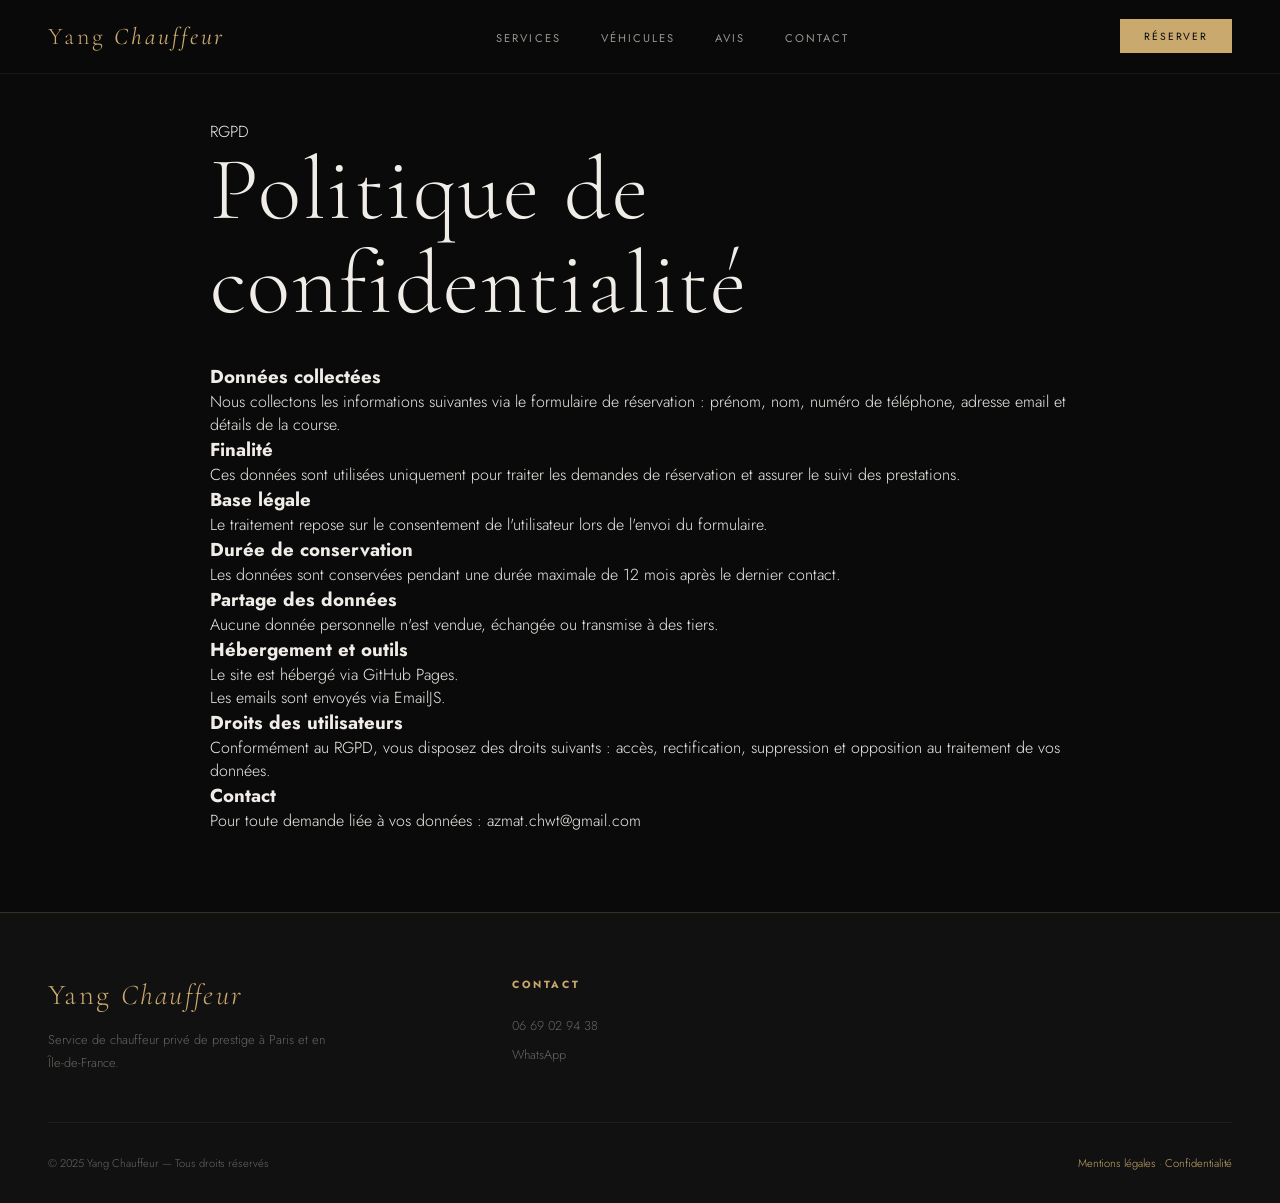
<file: confidentialite.html>
<!DOCTYPE html>
<html lang="fr">
<head>
    <meta charset="UTF-8">
    <meta name="viewport" content="width=device-width, initial-scale=1.0">
    <title>Politique de confidentialité — Yang Chauffeur</title>

    <link href="https://fonts.googleapis.com/css2?family=Cormorant+Garamond&family=Jost&display=swap" rel="stylesheet">
    <link rel="stylesheet" href="css/style.css">
</head>

<body>

<!-- NAV -->
<nav>
    <a href="index.html#hero" class="nav-logo">Yang <span>Chauffeur</span></a>
    <ul class="nav-links">
        <li><a href="index.html#services">Services</a></li>
        <li><a href="index.html#fleet">Véhicules</a></li>
        <li><a href="index.html#avis">Avis</a></li>
        <li><a href="index.html#reservation">Contact</a></li>
    </ul>
    <a href="tel:0669029438" class="nav-cta">Réserver</a>
</nav>

<!-- CONTENU -->
<section style="padding:120px 20px 80px; max-width:900px; margin:auto;">

    <span class="section-label">RGPD</span>
    <h1 style="margin-bottom:2rem;">Politique de confidentialité</h1>

    <h3>Données collectées</h3>
    <p>
        Nous collectons les informations suivantes via le formulaire de réservation :
        prénom, nom, numéro de téléphone, adresse email et détails de la course.
    </p>

    <h3>Finalité</h3>
    <p>
        Ces données sont utilisées uniquement pour traiter les demandes de réservation
        et assurer le suivi des prestations.
    </p>

    <h3>Base légale</h3>
    <p>
        Le traitement repose sur le consentement de l'utilisateur lors de l'envoi du formulaire.
    </p>

    <h3>Durée de conservation</h3>
    <p>
        Les données sont conservées pendant une durée maximale de 12 mois après le dernier contact.
    </p>

    <h3>Partage des données</h3>
    <p>
        Aucune donnée personnelle n'est vendue, échangée ou transmise à des tiers.
    </p>

    <h3>Hébergement et outils</h3>
    <p>
        Le site est hébergé via GitHub Pages.<br>
        Les emails sont envoyés via EmailJS.
    </p>

    <h3>Droits des utilisateurs</h3>
    <p>
        Conformément au RGPD, vous disposez des droits suivants :
        accès, rectification, suppression et opposition au traitement de vos données.
    </p>

    <h3>Contact</h3>
    <p>
        Pour toute demande liée à vos données : azmat.chwt@gmail.com
    </p>

</section>

<!-- FOOTER -->
<footer>
    <div class="footer-grid">
        <div class="footer-brand">
            <span class="logo-footer">Yang <em>Chauffeur</em></span>
            <p>Service de chauffeur privé de prestige à Paris et en Île-de-France.</p>
        </div>

        <div class="footer-col">
            <h4>Contact</h4>
            <ul>
                <li><a href="tel:0669029438">06 69 02 94 38</a></li>
                <li><a href="https://wa.me/33669029438">WhatsApp</a></li>
            </ul>
        </div>
    </div>

    <div class="footer-bottom">
        <span>© 2025 Yang Chauffeur — Tous droits réservés</span>
        <span>
      <a href="mentions-legales.html">Mentions légales</a> ·
      <a href="confidentialite.html">Confidentialité</a>
    </span>
    </div>
</footer>

<script src="js/script.js"></script>

</body>
</html>
</file>
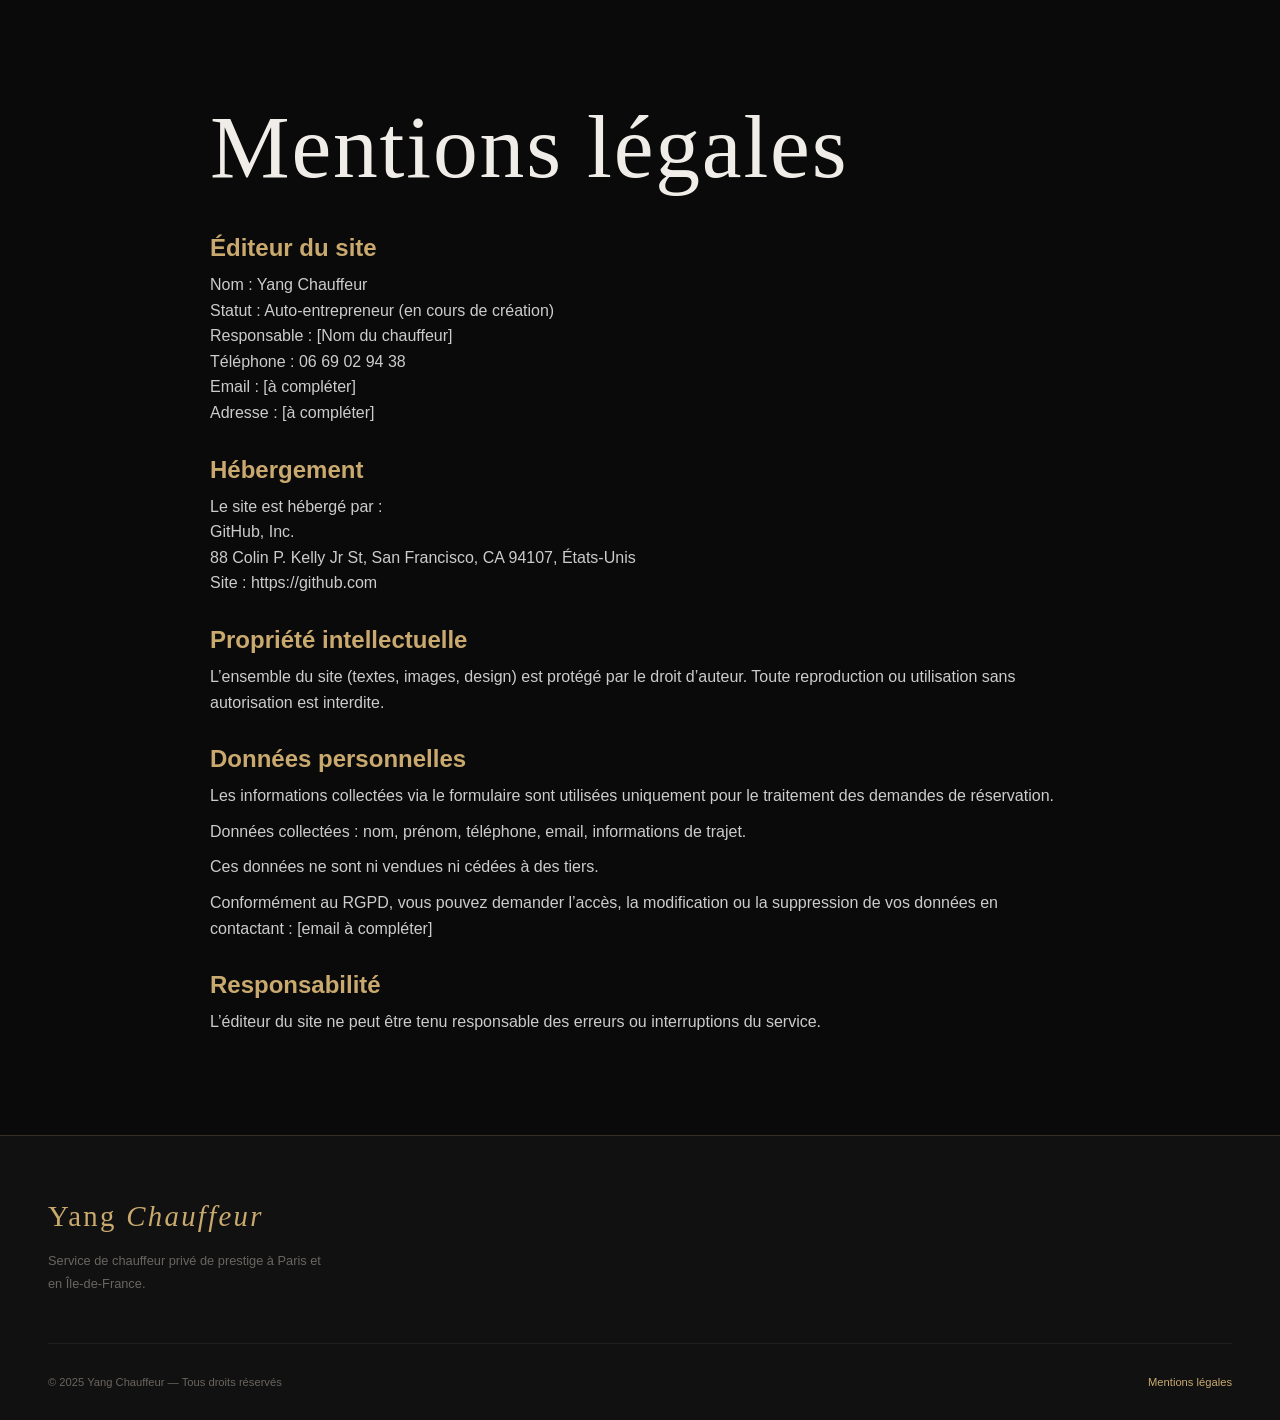
<file: mentions-legales.html>
<!DOCTYPE html>
<html lang="fr">
<head>
    <meta charset="UTF-8">
    <meta name="viewport" content="width=device-width, initial-scale=1.0">
    <title>Mentions légales — Yang Chauffeur</title>

    <!-- Ton CSS principal -->
    <link rel="stylesheet" href="css/style.css">
</head>

<body>

<!-- NAV (optionnel si tu veux le même menu) -->

<section class="legal-page">
    <div class="container">

        <h1>Mentions légales</h1>

        <h2>Éditeur du site</h2>
        <p>
            Nom : Yang Chauffeur<br>
            Statut : Auto-entrepreneur (en cours de création)<br>
            Responsable : [Nom du chauffeur]<br>
            Téléphone : 06 69 02 94 38<br>
            Email : [à compléter]<br>
            Adresse : [à compléter]
        </p>

        <h2>Hébergement</h2>
        <p>
            Le site est hébergé par :<br>
            GitHub, Inc.<br>
            88 Colin P. Kelly Jr St, San Francisco, CA 94107, États-Unis<br>
            Site : https://github.com
        </p>

        <h2>Propriété intellectuelle</h2>
        <p>
            L’ensemble du site (textes, images, design) est protégé par le droit d’auteur.
            Toute reproduction ou utilisation sans autorisation est interdite.
        </p>

        <h2>Données personnelles</h2>
        <p>
            Les informations collectées via le formulaire sont utilisées uniquement pour
            le traitement des demandes de réservation.
        </p>
        <p>
            Données collectées : nom, prénom, téléphone, email, informations de trajet.
        </p>
        <p>
            Ces données ne sont ni vendues ni cédées à des tiers.
        </p>
        <p>
            Conformément au RGPD, vous pouvez demander l’accès, la modification ou la suppression
            de vos données en contactant : [email à compléter]
        </p>

        <h2>Responsabilité</h2>
        <p>
            L’éditeur du site ne peut être tenu responsable des erreurs ou interruptions
            du service.
        </p>

    </div>
</section>

<!-- FOOTER -->
<footer>
    <div class="footer-grid">
        <div class="footer-brand">
            <span class="logo-footer">Yang <em>Chauffeur</em></span>
            <p>Service de chauffeur privé de prestige à Paris et en Île-de-France.</p>
        </div>
    </div>

    <div class="footer-bottom">
        <span>© 2025 Yang Chauffeur — Tous droits réservés</span>
        <span><a href="mentions-legales.html">Mentions légales</a></span>
    </div>
</footer>

</body>
</html>
</file>
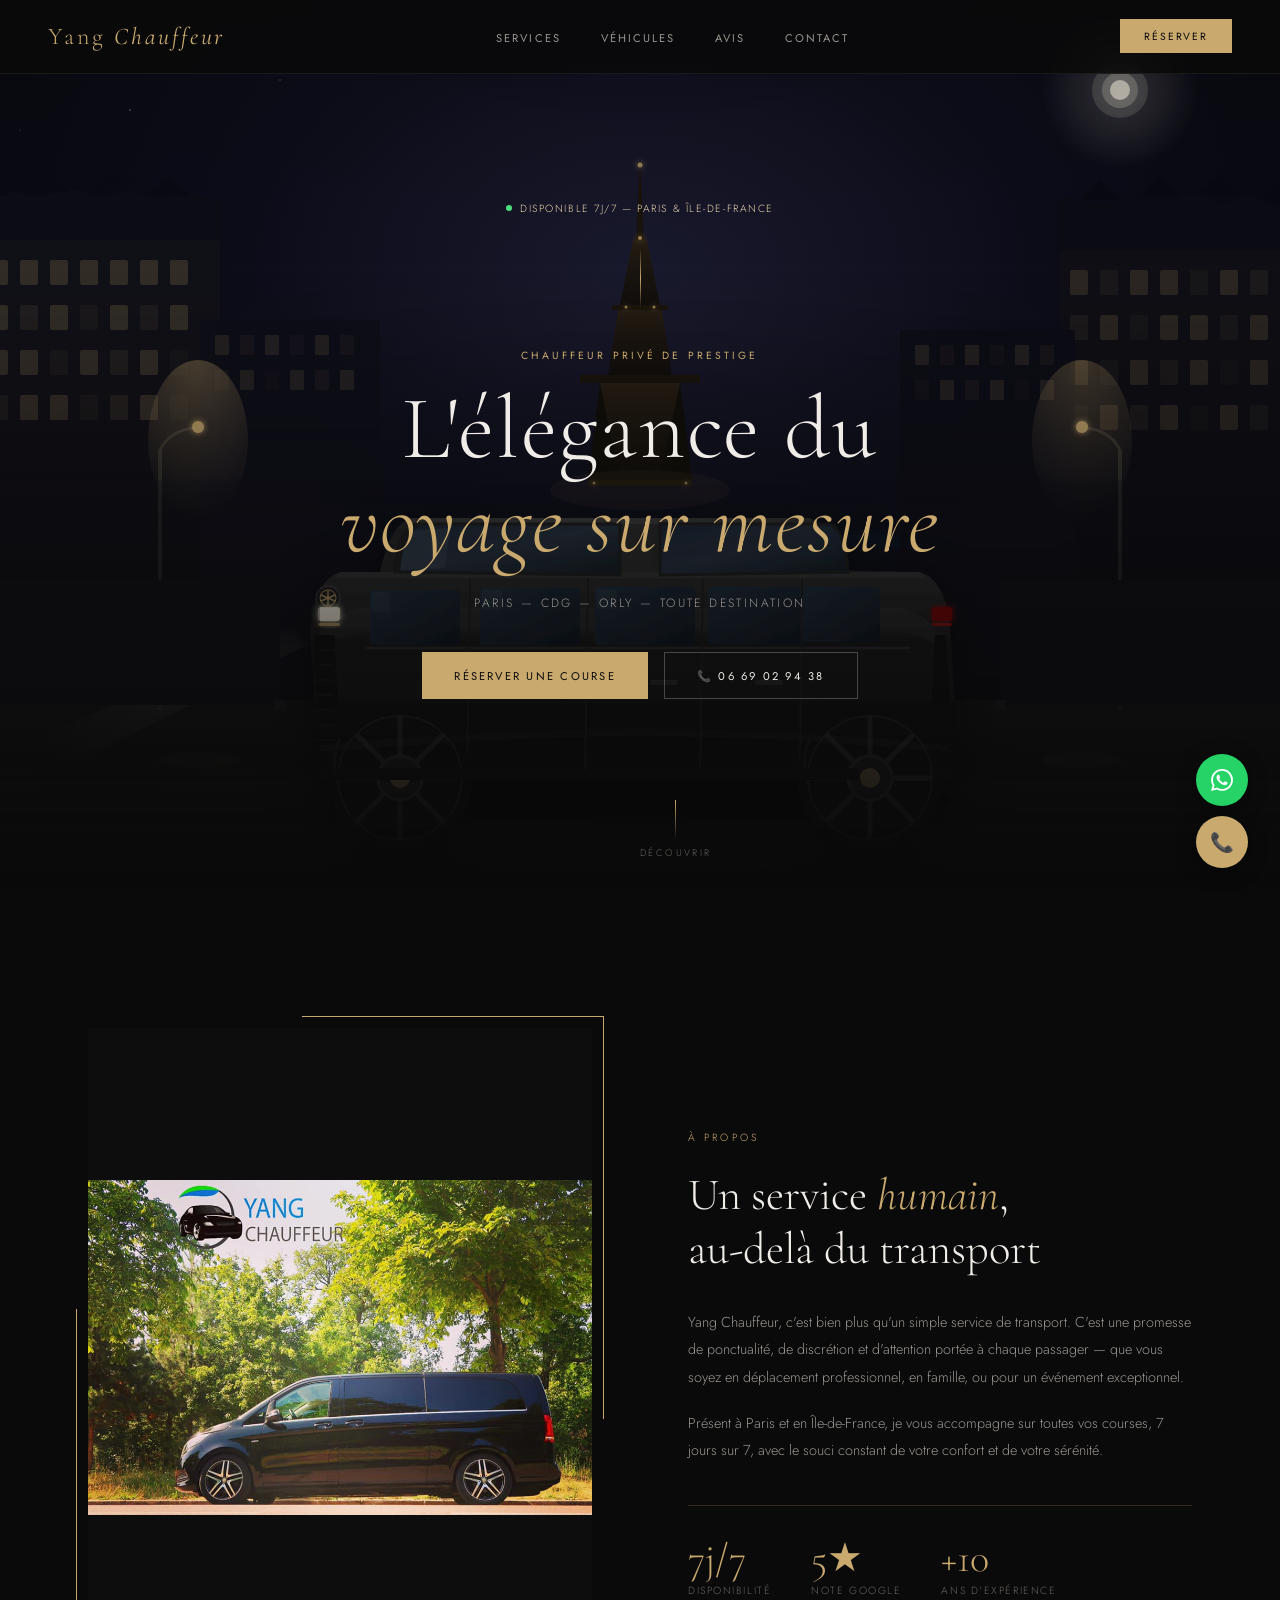
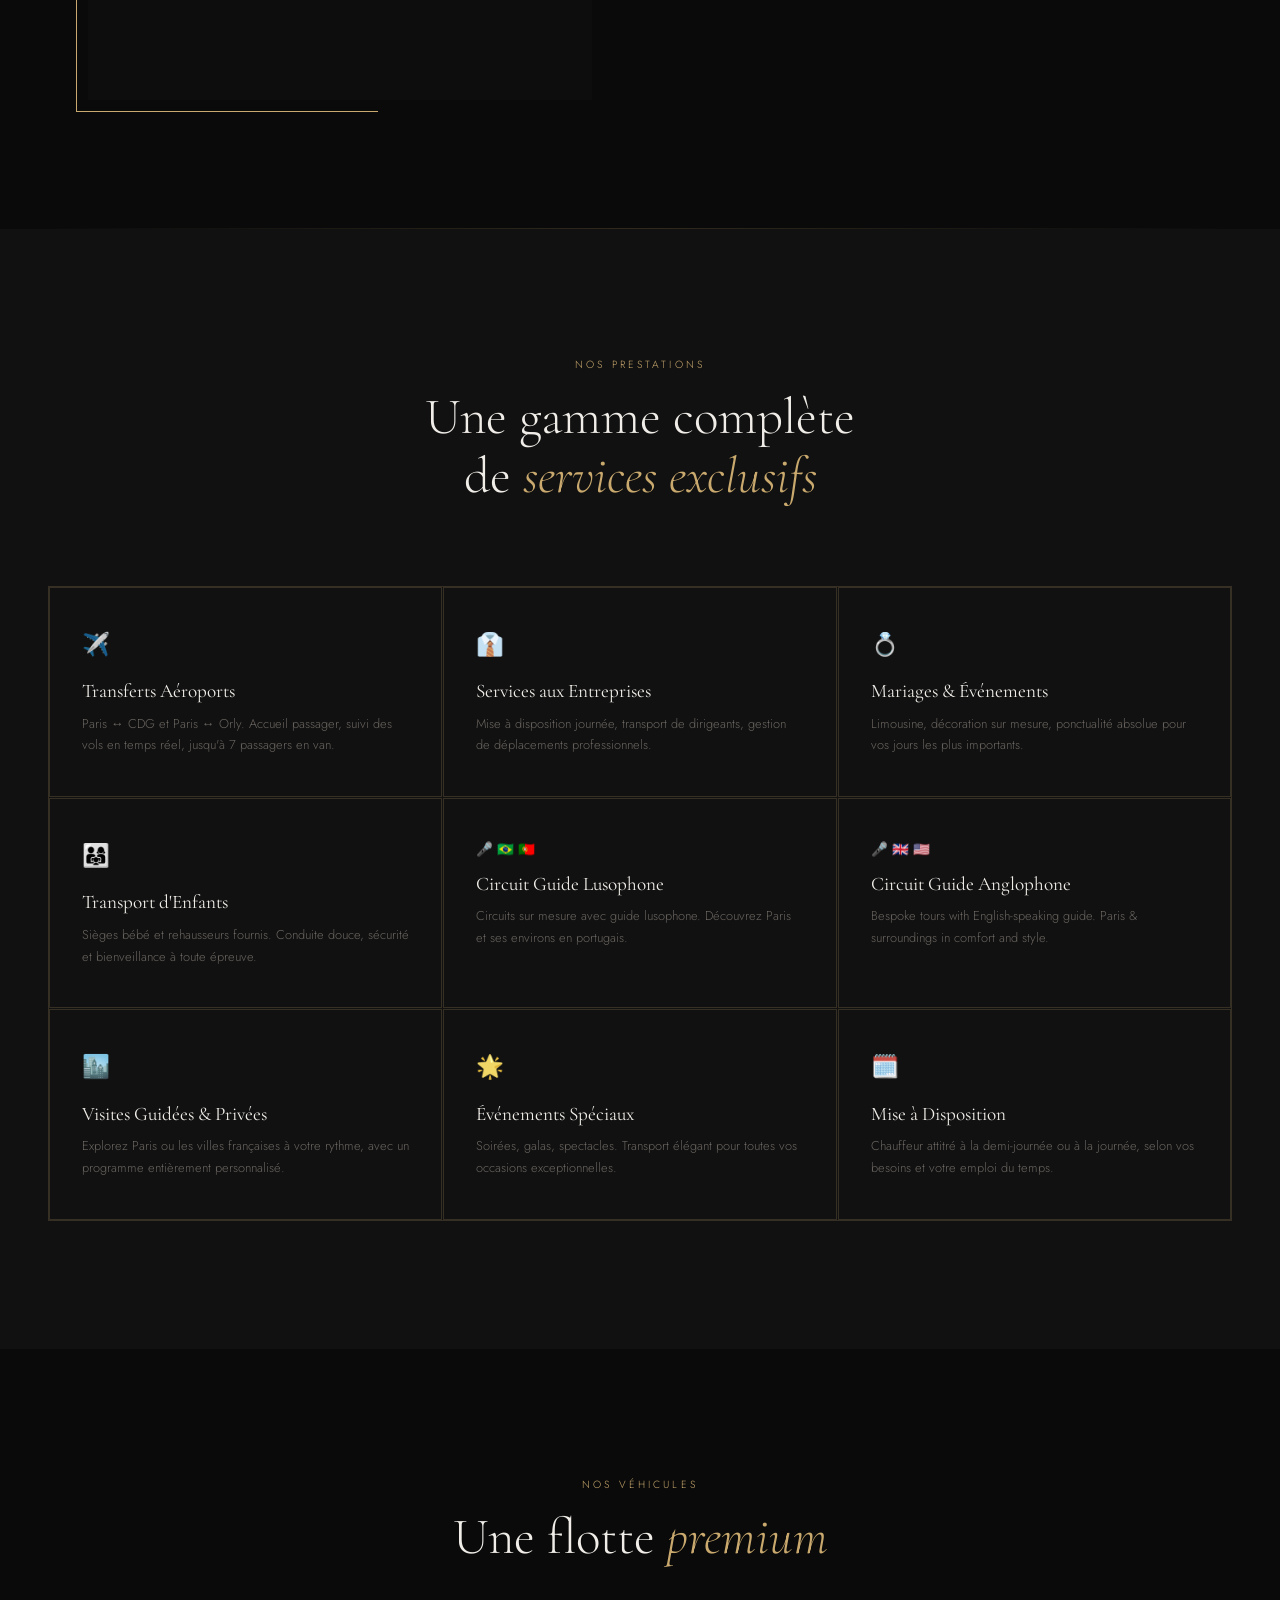
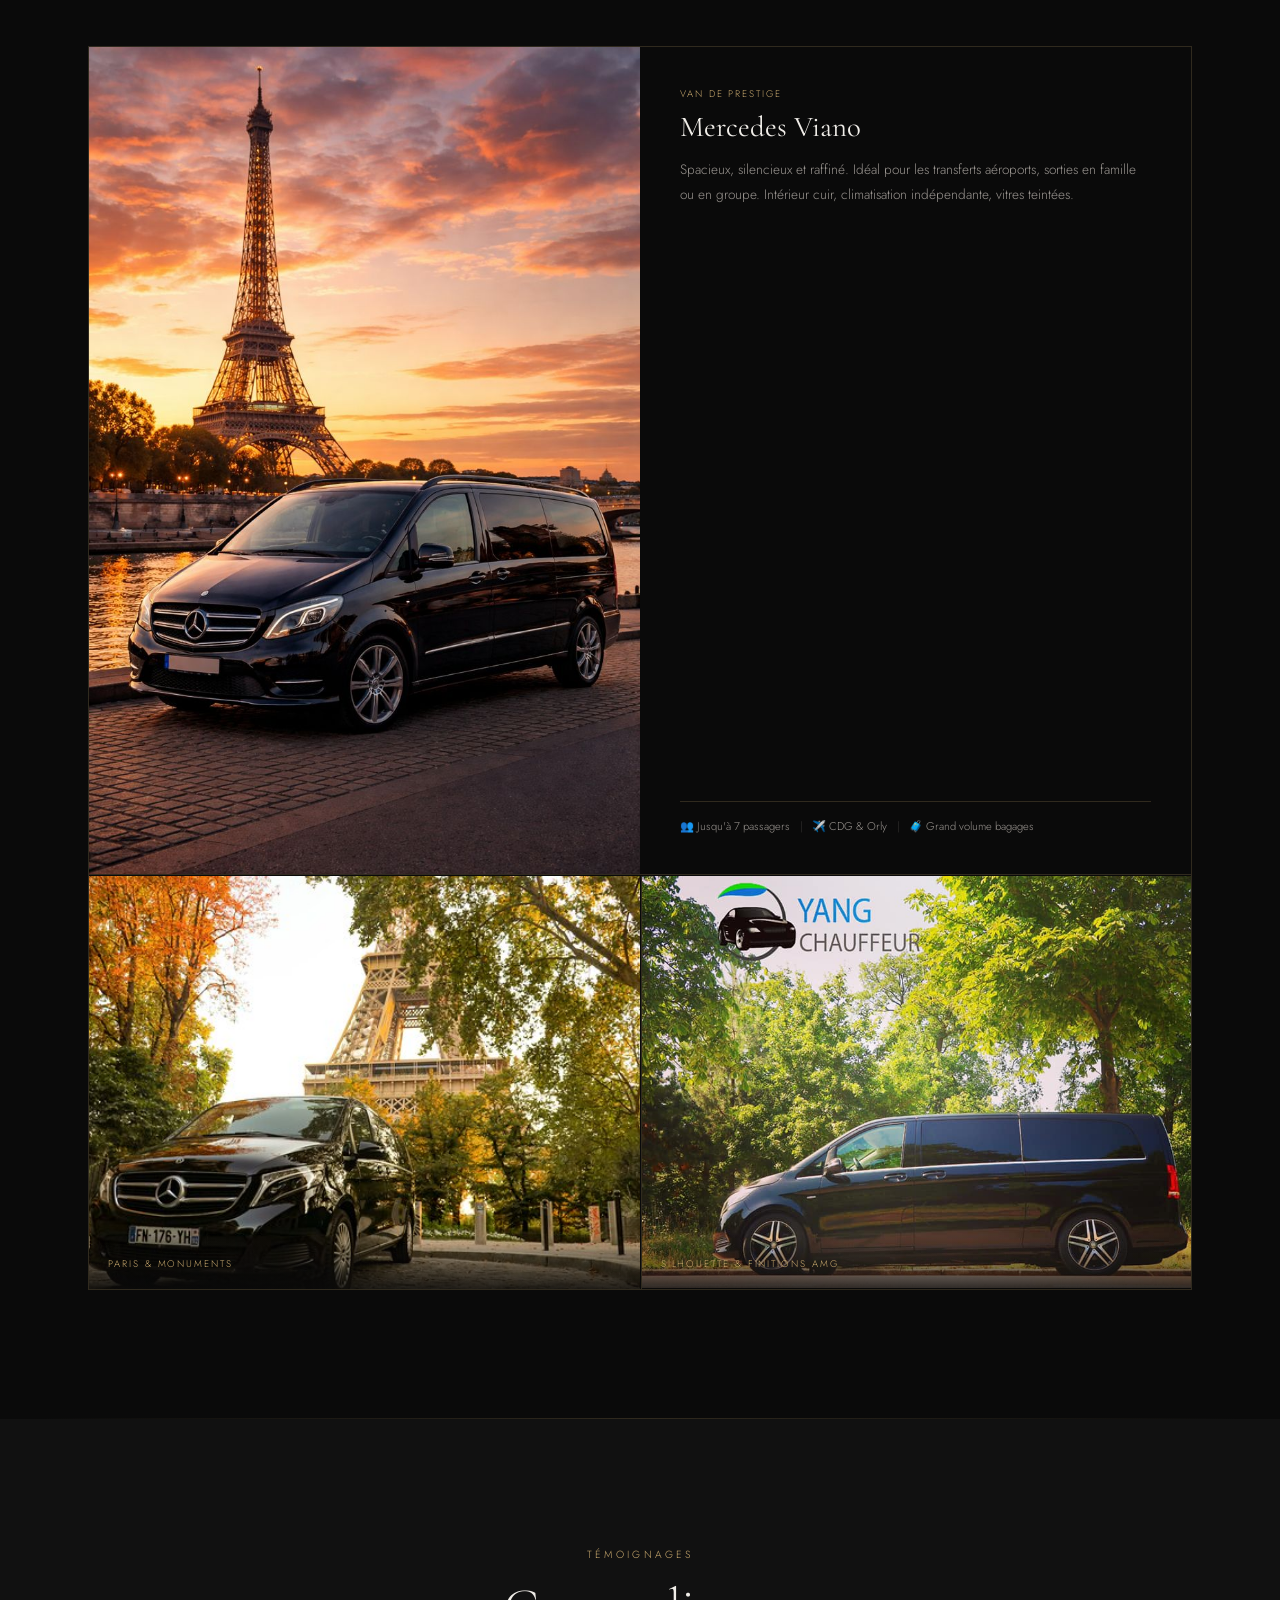
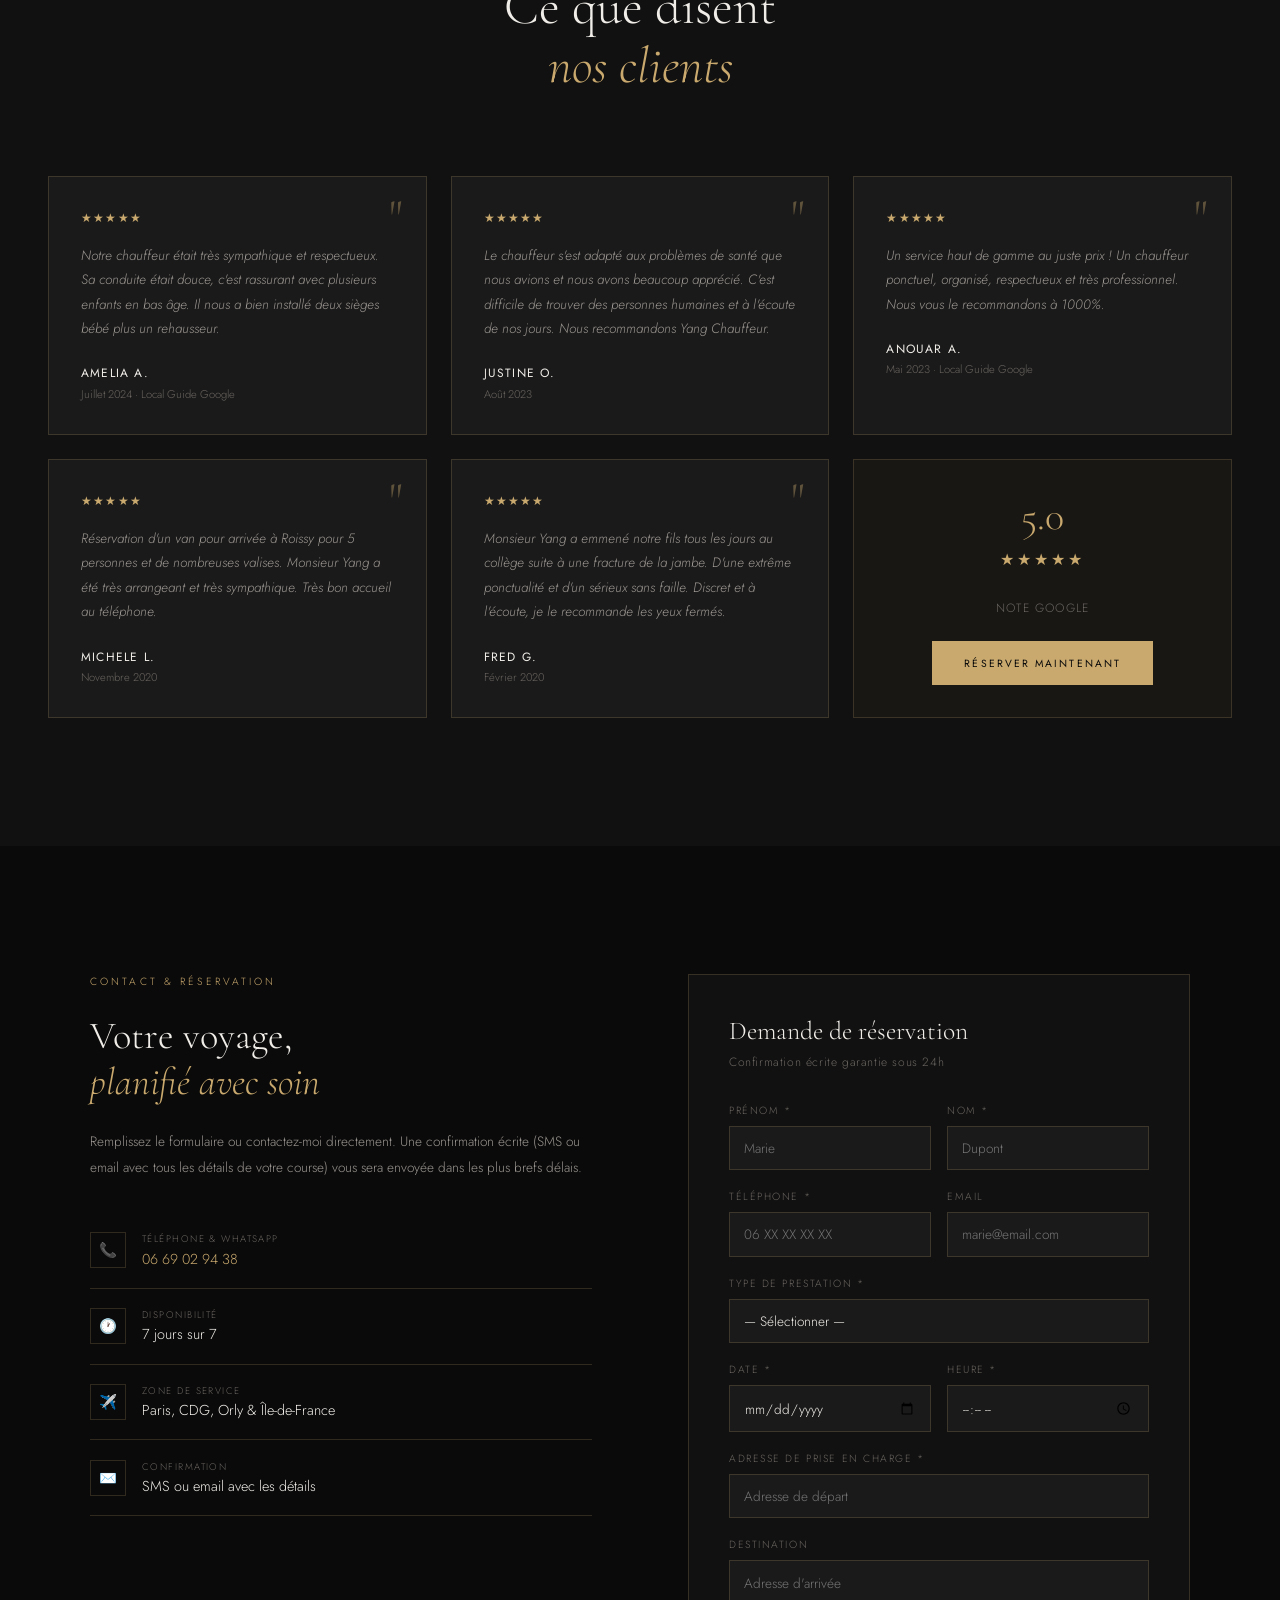
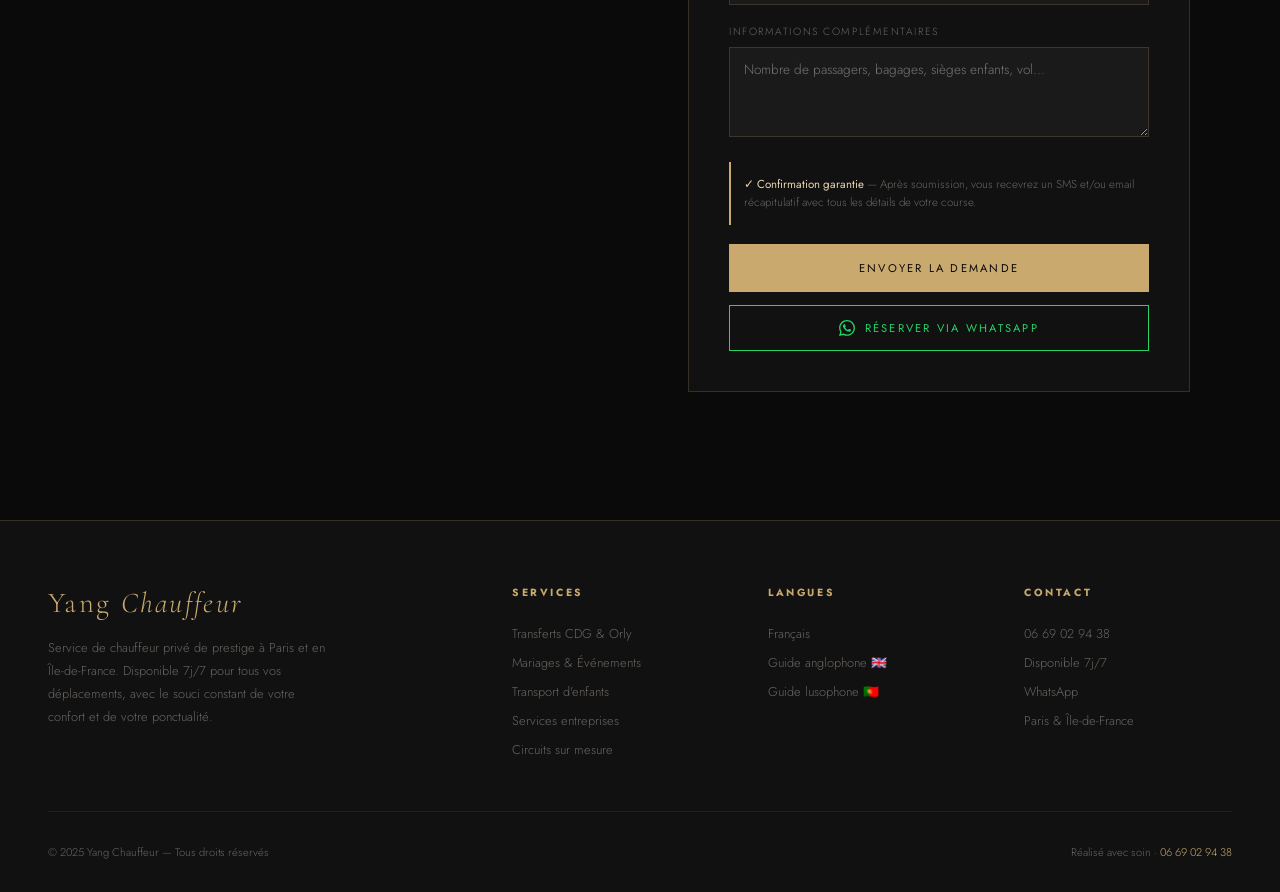
<file: yang-chauffeur.html>
<!DOCTYPE html>
<html lang="fr">
<head>
<meta charset="UTF-8">
<meta name="viewport" content="width=device-width, initial-scale=1.0">
<title>Yang Chauffeur — Chauffeur Privé de Luxe à Paris</title>
<link href="https://fonts.googleapis.com/css2?family=Cormorant+Garamond:ital,wght@0,300;0,400;0,600;1,300;1,400&family=Jost:wght@200;300;400;500&display=swap" rel="stylesheet">
<style>
  *, *::before, *::after { box-sizing: border-box; margin: 0; padding: 0; }
  :root {
    --gold: #C9A96E;
    --gold-light: #E8D5B0;
    --gold-dark: #8B6B3D;
    --black: #0A0A0A;
    --near-black: #111111;
    --dark: #1A1A1A;
    --mid: #2A2A2A;
    --text: #F0EDE8;
    --text-muted: #9A9590;
    --text-dim: #6A6560;
    --border: rgba(201,169,110,0.2);
    --border-subtle: rgba(255,255,255,0.06);
  }
  html { scroll-behavior: smooth; }
  body {
    font-family: 'Jost', sans-serif;
    background: var(--black);
    color: var(--text);
    overflow-x: hidden;
    font-weight: 300;
  }

  /* NAV */
  nav {
    position: fixed; top: 0; left: 0; right: 0; z-index: 100;
    display: flex; align-items: center; justify-content: space-between;
    padding: 1.2rem 3rem;
    background: rgba(10,10,10,0.85);
    backdrop-filter: blur(12px);
    border-bottom: 1px solid var(--border-subtle);
    transition: padding 0.3s;
  }
  .nav-logo {
    font-family: 'Cormorant Garamond', serif;
    font-size: 1.5rem; font-weight: 300; letter-spacing: 0.12em;
    color: var(--gold); text-decoration: none;
  }
  .nav-logo span { font-style: italic; font-weight: 400; }
  .nav-links { display: flex; gap: 2.5rem; list-style: none; }
  .nav-links a {
    font-size: 0.7rem; font-weight: 400; letter-spacing: 0.18em; text-transform: uppercase;
    color: var(--text-muted); text-decoration: none; transition: color 0.3s;
  }
  .nav-links a:hover { color: var(--gold); }
  .nav-cta {
    font-size: 0.65rem; font-weight: 400; letter-spacing: 0.18em; text-transform: uppercase;
    color: var(--black); background: var(--gold);
    padding: 0.6rem 1.5rem; text-decoration: none;
    transition: background 0.3s;
  }
  .nav-cta:hover { background: var(--gold-light); }
  .hamburger { display: none; flex-direction: column; gap: 5px; cursor: pointer; }
  .hamburger span { width: 22px; height: 1px; background: var(--gold); display: block; }
  .mobile-menu {
    display: none; position: fixed; top: 0; left: 0; right: 0; bottom: 0;
    background: var(--near-black); z-index: 99;
    flex-direction: column; align-items: center; justify-content: center; gap: 2rem;
  }
  .mobile-menu.open { display: flex; }
  .mobile-menu a {
    font-size: 1.5rem; font-family: 'Cormorant Garamond', serif; font-weight: 300;
    color: var(--text); text-decoration: none; letter-spacing: 0.08em;
    transition: color 0.3s;
  }
  .mobile-menu a:hover { color: var(--gold); }
  .mobile-close {
    position: absolute; top: 1.5rem; right: 2rem;
    font-size: 1.5rem; cursor: pointer; color: var(--text-muted);
    background: none; border: none; color: var(--gold);
  }

  /* HERO */
  #hero {
    height: 100vh; min-height: 600px;
    display: flex; flex-direction: column; align-items: center; justify-content: center;
    position: relative; text-align: center;
    overflow: hidden;
    padding: 0 2rem;
  }
  .hero-bg {
    position: absolute; inset: 0;
    overflow: hidden;
    background: #0A0A0A;
  }
  .hero-bg::after {
    content: '';
    position: absolute; inset: 0; z-index: 1;
    background: linear-gradient(to bottom,
      rgba(10,10,10,0.1) 0%,
      rgba(10,10,10,0.0) 30%,
      rgba(10,10,10,0.6) 75%,
      rgba(10,10,10,0.97) 100%);
  }
  .hero-line {
    width: 1px; height: 60px; background: linear-gradient(to bottom, transparent, var(--gold), transparent);
    margin-bottom: 2.5rem; position: relative; z-index: 1;
    animation: fadeDown 1s ease 0.2s both;
  }
  .hero-eyebrow {
    font-size: 0.65rem; font-weight: 400; letter-spacing: 0.3em; text-transform: uppercase;
    color: var(--gold); margin-bottom: 1.2rem; position: relative; z-index: 1;
    animation: fadeUp 1s ease 0.4s both;
  }
  h1 {
    font-family: 'Cormorant Garamond', serif;
    font-size: clamp(2.8rem, 7vw, 6rem); font-weight: 300;
    line-height: 1.05; letter-spacing: 0.02em;
    position: relative; z-index: 1;
    animation: fadeUp 1s ease 0.6s both;
  }
  h1 em { font-style: italic; color: var(--gold); }
  .hero-sub {
    font-size: 0.75rem; letter-spacing: 0.2em; text-transform: uppercase;
    color: var(--text-muted); margin-top: 1.5rem;
    position: relative; z-index: 1;
    animation: fadeUp 1s ease 0.8s both;
  }
  .hero-ctas {
    display: flex; gap: 1rem; margin-top: 2.5rem;
    position: relative; z-index: 1;
    animation: fadeUp 1s ease 1s both;
    flex-wrap: wrap; justify-content: center;
  }
  .btn-primary {
    display: inline-flex; align-items: center; gap: 0.5rem;
    font-size: 0.7rem; font-weight: 400; letter-spacing: 0.2em; text-transform: uppercase;
    background: var(--gold); color: var(--black);
    padding: 0.9rem 2rem; text-decoration: none;
    transition: background 0.3s, transform 0.2s;
  }
  .btn-primary:hover { background: var(--gold-light); transform: translateY(-1px); }
  .btn-secondary {
    display: inline-flex; align-items: center; gap: 0.5rem;
    font-size: 0.7rem; font-weight: 400; letter-spacing: 0.2em; text-transform: uppercase;
    background: transparent; color: var(--text);
    border: 1px solid rgba(240,237,232,0.25);
    padding: 0.9rem 2rem; text-decoration: none;
    transition: border-color 0.3s, color 0.3s;
  }
  .btn-secondary:hover { border-color: var(--gold); color: var(--gold); }
  .hero-scroll {
    position: absolute; bottom: 2.5rem; left: 50%; transform: translateX(-50%);
    display: flex; flex-direction: column; align-items: center; gap: 0.4rem;
    font-size: 0.6rem; letter-spacing: 0.25em; text-transform: uppercase; color: var(--text-dim);
    z-index: 1; animation: fadeUp 1s ease 1.2s both;
  }
  .scroll-line {
    width: 1px; height: 40px;
    background: linear-gradient(to bottom, var(--gold), transparent);
    animation: scrollPulse 2s ease-in-out infinite;
  }
  .dispo-badge {
    position: relative; z-index: 1;
    display: inline-flex; align-items: center; gap: 0.5rem;
    font-size: 0.65rem; letter-spacing: 0.15em; text-transform: uppercase;
    color: var(--gold-light); margin-bottom: 2rem;
    animation: fadeUp 1s ease 0.3s both;
  }
  .dispo-dot {
    width: 6px; height: 6px; border-radius: 50%; background: #4ade80;
    animation: pulse-dot 2s ease-in-out infinite;
  }

  /* ABOUT */
  #about {
    padding: 8rem 3rem;
    display: grid; grid-template-columns: 1fr 1fr; gap: 6rem;
    max-width: 1200px; margin: 0 auto; align-items: center;
  }
  .about-img {
    position: relative;
  }
  .about-img-frame {
    width: 100%; aspect-ratio: 3/4;
    background: url('van_3.jpg') center 45%/contain no-repeat, #0d0d0d;
    position: relative;
  }
  .about-img-frame::before {
    content: '';
    position: absolute; inset: -12px -12px auto auto;
    width: 60%; height: 60%;
    border-top: 1px solid var(--gold);
    border-right: 1px solid var(--gold);
  }
  .about-img-frame::after {
    content: '';
    position: absolute; inset: auto auto -12px -12px;
    width: 60%; height: 60%;
    border-bottom: 1px solid var(--gold);
    border-left: 1px solid var(--gold);
  }
  .about-text .section-label {
    font-size: 0.65rem; letter-spacing: 0.3em; text-transform: uppercase;
    color: var(--gold); margin-bottom: 1.5rem; display: block;
  }
  .about-text h2 {
    font-family: 'Cormorant Garamond', serif;
    font-size: clamp(2rem, 3.5vw, 3rem); font-weight: 300; line-height: 1.2;
    margin-bottom: 2rem;
  }
  .about-text h2 em { font-style: italic; color: var(--gold); }
  .about-text p {
    font-size: 0.9rem; line-height: 1.9; color: var(--text-muted);
    margin-bottom: 1.2rem;
  }
  .about-stats {
    display: flex; gap: 2.5rem; margin-top: 2.5rem; padding-top: 2rem;
    border-top: 1px solid var(--border);
  }
  .stat-item .stat-num {
    font-family: 'Cormorant Garamond', serif;
    font-size: 2.5rem; font-weight: 300; color: var(--gold); line-height: 1;
  }
  .stat-item .stat-label {
    font-size: 0.65rem; letter-spacing: 0.15em; text-transform: uppercase;
    color: var(--text-dim); margin-top: 0.3rem;
  }

  /* SERVICES */
  #services { padding: 8rem 3rem; background: var(--near-black); }
  .section-header { text-align: center; margin-bottom: 5rem; }
  .section-header .section-label {
    font-size: 0.65rem; letter-spacing: 0.3em; text-transform: uppercase;
    color: var(--gold); display: block; margin-bottom: 1rem;
  }
  .section-header h2 {
    font-family: 'Cormorant Garamond', serif;
    font-size: clamp(2.2rem, 4vw, 3.5rem); font-weight: 300; line-height: 1.15;
  }
  .section-header h2 em { font-style: italic; color: var(--gold); }
  .services-grid {
    display: grid; grid-template-columns: repeat(3, 1fr); gap: 1px;
    max-width: 1200px; margin: 0 auto;
    border: 1px solid var(--border);
  }
  .service-card {
    padding: 2.5rem 2rem;
    border: 1px solid var(--border);
    background: var(--near-black);
    transition: background 0.3s;
    position: relative; overflow: hidden;
  }
  .service-card:hover { background: rgba(201,169,110,0.04); }
  .service-card::after {
    content: ''; position: absolute; bottom: 0; left: 2rem; right: 2rem;
    height: 1px; background: var(--gold);
    transform: scaleX(0); transform-origin: left;
    transition: transform 0.4s ease;
  }
  .service-card:hover::after { transform: scaleX(1); }
  .service-icon {
    font-size: 1.4rem; margin-bottom: 1.2rem; display: block;
    filter: grayscale(0.3);
  }
  .service-card h3 {
    font-family: 'Cormorant Garamond', serif;
    font-size: 1.2rem; font-weight: 400; margin-bottom: 0.6rem;
    color: var(--text);
  }
  .service-card p {
    font-size: 0.8rem; line-height: 1.7; color: var(--text-dim);
  }
  .service-flag {
    font-size: 0.85rem; margin-bottom: 0.8rem; display: flex; align-items: center; gap: 0.4rem;
  }

  /* FLEET */
  #fleet {
    padding: 8rem 3rem;
    max-width: 1200px; margin: 0 auto;
  }
  .fleet-cards {
    display: grid; grid-template-columns: repeat(auto-fit, minmax(300px, 1fr)); gap: 2rem;
    margin-top: 4rem;
  }
  .fleet-card {
    border: 1px solid var(--border);
    overflow: hidden;
    position: relative;
  }
  .fleet-img {
    width: 100%; aspect-ratio: 16/9;
    background: var(--dark);
    overflow: hidden;
  }
  .fleet-img img { width: 100%; height: 100%; object-fit: cover; transition: transform 0.6s ease; }
  .fleet-card:hover .fleet-img img { transform: scale(1.04); }
  .fleet-info { padding: 1.5rem; }
  .fleet-tag {
    font-size: 0.6rem; letter-spacing: 0.2em; text-transform: uppercase;
    color: var(--gold); margin-bottom: 0.5rem; display: block;
  }
  .fleet-info h3 {
    font-family: 'Cormorant Garamond', serif;
    font-size: 1.4rem; font-weight: 400; margin-bottom: 0.4rem;
  }
  .fleet-info p { font-size: 0.8rem; color: var(--text-dim); }
  .fleet-capacity {
    display: inline-flex; align-items: center; gap: 0.4rem;
    font-size: 0.7rem; color: var(--text-muted);
    margin-top: 1rem; padding-top: 1rem;
    border-top: 1px solid var(--border-subtle);
    width: 100%;
  }

  /* AVIS */
  #avis { padding: 8rem 3rem; background: var(--near-black); }
  .avis-grid {
    display: grid; grid-template-columns: repeat(3, 1fr); gap: 1.5rem;
    max-width: 1200px; margin: 4rem auto 0;
  }
  .avis-card {
    padding: 2rem;
    border: 1px solid var(--border);
    background: var(--dark);
    position: relative;
  }
  .avis-quote {
    font-family: 'Cormorant Garamond', serif;
    font-size: 3rem; line-height: 1;
    color: var(--gold); opacity: 0.4;
    position: absolute; top: 1rem; right: 1.5rem;
  }
  .stars { color: var(--gold); font-size: 0.75rem; letter-spacing: 0.1em; margin-bottom: 1rem; }
  .avis-text {
    font-size: 0.85rem; line-height: 1.8; color: var(--text-muted);
    margin-bottom: 1.5rem; font-style: italic;
  }
  .avis-author {
    font-size: 0.75rem; font-weight: 400; letter-spacing: 0.1em;
    color: var(--text); text-transform: uppercase;
  }
  .avis-date { font-size: 0.7rem; color: var(--text-dim); margin-top: 0.2rem; }

  /* RESERVATION */
  #reservation { padding: 8rem 3rem; }
  .reservation-wrap {
    max-width: 1100px; margin: 0 auto;
    display: grid; grid-template-columns: 1fr 1fr; gap: 6rem; align-items: start;
  }
  .res-info .section-label {
    font-size: 0.65rem; letter-spacing: 0.3em; text-transform: uppercase;
    color: var(--gold); display: block; margin-bottom: 1.5rem;
  }
  .res-info h2 {
    font-family: 'Cormorant Garamond', serif;
    font-size: clamp(2rem, 3vw, 2.8rem); font-weight: 300; line-height: 1.2;
    margin-bottom: 1.5rem;
  }
  .res-info h2 em { font-style: italic; color: var(--gold); }
  .res-info p { font-size: 0.85rem; line-height: 1.9; color: var(--text-muted); margin-bottom: 2rem; }
  .contact-item {
    display: flex; align-items: center; gap: 1rem;
    padding: 1.2rem 0; border-bottom: 1px solid var(--border);
  }
  .contact-icon {
    width: 36px; height: 36px; border: 1px solid var(--border);
    display: flex; align-items: center; justify-content: center;
    font-size: 0.9rem; flex-shrink: 0;
  }
  .contact-item .ci-label { font-size: 0.6rem; letter-spacing: 0.15em; text-transform: uppercase; color: var(--text-dim); }
  .contact-item .ci-val { font-size: 0.9rem; color: var(--text); margin-top: 0.15rem; }
  .contact-item .ci-val a { color: var(--gold); text-decoration: none; }
  .form-wrap { background: var(--near-black); padding: 2.5rem; border: 1px solid var(--border); }
  .form-title {
    font-family: 'Cormorant Garamond', serif;
    font-size: 1.6rem; font-weight: 300; margin-bottom: 0.4rem;
  }
  .form-sub { font-size: 0.75rem; color: var(--text-dim); margin-bottom: 2rem; letter-spacing: 0.05em; }
  .form-row { display: grid; grid-template-columns: 1fr 1fr; gap: 1rem; }
  .form-group { margin-bottom: 1.2rem; }
  .form-group label {
    display: block; font-size: 0.65rem; letter-spacing: 0.15em; text-transform: uppercase;
    color: var(--text-dim); margin-bottom: 0.5rem;
  }
  .form-group input,
  .form-group select,
  .form-group textarea {
    width: 100%;
    background: var(--dark); border: 1px solid var(--border);
    color: var(--text); font-family: 'Jost', sans-serif; font-size: 0.85rem; font-weight: 300;
    padding: 0.7rem 0.9rem; outline: none;
    transition: border-color 0.3s;
    -webkit-appearance: none;
  }
  .form-group input:focus,
  .form-group select:focus,
  .form-group textarea:focus { border-color: var(--gold); }
  .form-group select { cursor: pointer; }
  .form-group select option { background: var(--dark); }
  .form-group textarea { resize: vertical; min-height: 90px; }
  .form-notice {
    font-size: 0.72rem; color: var(--text-dim); line-height: 1.6;
    padding: 0.8rem; border-left: 2px solid var(--gold); margin-bottom: 1.2rem;
  }
  .form-notice strong { color: var(--gold-light); font-weight: 400; }
  .btn-submit {
    width: 100%;
    background: var(--gold); color: var(--black);
    font-family: 'Jost', sans-serif; font-size: 0.7rem; font-weight: 400;
    letter-spacing: 0.2em; text-transform: uppercase;
    border: none; padding: 1rem; cursor: pointer;
    transition: background 0.3s, transform 0.2s;
  }
  .btn-submit:hover { background: var(--gold-light); transform: translateY(-1px); }
  .btn-whatsapp {
    display: flex; align-items: center; justify-content: center; gap: 0.6rem;
    width: 100%; margin-top: 0.8rem;
    background: transparent; border: 1px solid #25D366; color: #25D366;
    font-family: 'Jost', sans-serif; font-size: 0.7rem; font-weight: 400;
    letter-spacing: 0.2em; text-transform: uppercase;
    padding: 0.9rem; cursor: pointer; text-decoration: none;
    transition: background 0.3s;
  }
  .btn-whatsapp:hover { background: rgba(37,211,102,0.08); }
  .form-success {
    display: none; text-align: center; padding: 2rem 0;
  }
  .form-success .success-icon { font-size: 2rem; margin-bottom: 1rem; }
  .form-success h3 {
    font-family: 'Cormorant Garamond', serif; font-size: 1.6rem; font-weight: 300;
    color: var(--gold); margin-bottom: 0.8rem;
  }
  .form-success p { font-size: 0.85rem; color: var(--text-muted); line-height: 1.7; }

  /* FOOTER */
  footer {
    background: var(--near-black);
    border-top: 1px solid var(--border);
    padding: 4rem 3rem 2rem;
  }
  .footer-grid {
    display: grid; grid-template-columns: 2fr 1fr 1fr 1fr; gap: 3rem;
    max-width: 1200px; margin: 0 auto; padding-bottom: 3rem;
    border-bottom: 1px solid var(--border-subtle);
  }
  .footer-brand .logo-footer {
    font-family: 'Cormorant Garamond', serif;
    font-size: 1.8rem; font-weight: 300; color: var(--gold); letter-spacing: 0.08em;
    margin-bottom: 1rem; display: block;
  }
  .footer-brand .logo-footer em { font-style: italic; }
  .footer-brand p { font-size: 0.8rem; color: var(--text-dim); line-height: 1.8; max-width: 280px; }
  .footer-col h4 {
    font-size: 0.65rem; letter-spacing: 0.25em; text-transform: uppercase;
    color: var(--gold); margin-bottom: 1.2rem;
  }
  .footer-col ul { list-style: none; }
  .footer-col ul li {
    font-size: 0.8rem; color: var(--text-dim); padding: 0.3rem 0; line-height: 1.5;
  }
  .footer-col ul li a { color: var(--text-dim); text-decoration: none; transition: color 0.3s; }
  .footer-col ul li a:hover { color: var(--gold); }
  .footer-bottom {
    max-width: 1200px; margin: 2rem auto 0;
    display: flex; justify-content: space-between; align-items: center;
    font-size: 0.7rem; color: var(--text-dim);
    flex-wrap: wrap; gap: 0.5rem;
  }
  .footer-bottom a { color: var(--gold); text-decoration: none; }

  /* FLOATING PHONE */
  .float-phone {
    position: fixed; bottom: 2rem; right: 2rem; z-index: 99;
    display: flex; flex-direction: column; align-items: flex-end; gap: 0.6rem;
  }
  .float-btn {
    display: flex; align-items: center; justify-content: center;
    width: 52px; height: 52px; border-radius: 50%;
    font-size: 1.2rem; text-decoration: none;
    box-shadow: 0 4px 20px rgba(0,0,0,0.4);
    transition: transform 0.2s;
  }
  .float-btn:hover { transform: scale(1.08); }
  .float-call { background: var(--gold); color: var(--black); }
  .float-wa { background: #25D366; color: #fff; }

  /* DIVIDER */
  .divider {
    max-width: 1200px; margin: 0 auto;
    height: 1px; background: linear-gradient(to right, transparent, var(--border), transparent);
  }

  /* KEYFRAMES */
  @keyframes fadeUp {
    from { opacity: 0; transform: translateY(24px); }
    to { opacity: 1; transform: translateY(0); }
  }
  @keyframes fadeDown {
    from { opacity: 0; transform: translateY(-20px); }
    to { opacity: 1; transform: translateY(0); }
  }
  @keyframes pulse-dot {
    0%, 100% { opacity: 1; transform: scale(1); }
    50% { opacity: 0.5; transform: scale(0.8); }
  }
  @keyframes scrollPulse {
    0%, 100% { opacity: 0.4; }
    50% { opacity: 1; }
  }

  /* RESPONSIVE */
  @media (max-width: 900px) {
    nav { padding: 1rem 1.5rem; }
    .nav-links, .nav-cta { display: none; }
    .hamburger { display: flex; }
    #about { grid-template-columns: 1fr; gap: 3rem; padding: 5rem 1.5rem; }
    .about-img { order: -1; }
    .about-img-frame { aspect-ratio: 4/3; }
    .services-grid { grid-template-columns: 1fr 1fr; }
    .avis-grid { grid-template-columns: 1fr; }
    .reservation-wrap { grid-template-columns: 1fr; gap: 3rem; }
    .footer-grid { grid-template-columns: 1fr 1fr; gap: 2rem; }
    #services, #fleet, #avis, #reservation, footer { padding: 5rem 1.5rem; }
    .fleet-hero-grid { grid-template-columns: 1fr !important; }
    .fleet-sub-grid { grid-template-columns: 1fr 1fr !important; }
  }
  @media (max-width: 600px) {
    .services-grid { grid-template-columns: 1fr; }
    .fleet-cards { grid-template-columns: 1fr; }
    .form-row { grid-template-columns: 1fr; }
    .footer-grid { grid-template-columns: 1fr; }
    .footer-bottom { flex-direction: column; text-align: center; }
    #about { padding: 4rem 1.2rem; }
    .about-stats { flex-direction: column; gap: 1.5rem; }
    h1 { font-size: 2.4rem; }
  }
</style>
</head>
<body>

<!-- NAV -->
<nav>
  <a href="#hero" class="nav-logo">Yang <span>Chauffeur</span></a>
  <ul class="nav-links">
    <li><a href="#services">Services</a></li>
    <li><a href="#fleet">Véhicules</a></li>
    <li><a href="#avis">Avis</a></li>
    <li><a href="#reservation">Contact</a></li>
  </ul>
  <a href="tel:0669029438" class="nav-cta">Réserver</a>
  <div class="hamburger" onclick="openMenu()">
    <span></span><span></span><span></span>
  </div>
</nav>

<!-- MOBILE MENU -->
<div class="mobile-menu" id="mobileMenu">
  <button class="mobile-close" onclick="closeMenu()">✕</button>
  <a href="#services" onclick="closeMenu()">Services</a>
  <a href="#fleet" onclick="closeMenu()">Véhicules</a>
  <a href="#avis" onclick="closeMenu()">Avis clients</a>
  <a href="#reservation" onclick="closeMenu()">Réservation</a>
  <a href="tel:0669029438" style="color: var(--gold);">06 69 02 94 38</a>
</div>

<!-- HERO -->
<section id="hero">
  <div class="hero-bg">
    <svg viewBox="0 0 1400 900" xmlns="http://www.w3.org/2000/svg" preserveAspectRatio="xMidYMid slice" style="width:100%;height:100%;position:absolute;inset:0;">
      <defs>
        <radialGradient id="skyGrad" cx="50%" cy="30%" r="70%">
          <stop offset="0%" stop-color="#1a1a2e"/>
          <stop offset="40%" stop-color="#0d0d1a"/>
          <stop offset="100%" stop-color="#050508"/>
        </radialGradient>
        <radialGradient id="moonGlow" cx="50%" cy="50%" r="50%">
          <stop offset="0%" stop-color="#fff8e7" stop-opacity="0.18"/>
          <stop offset="100%" stop-color="#fff8e7" stop-opacity="0"/>
        </radialGradient>
        <radialGradient id="streetLight1" cx="50%" cy="0%" r="100%">
          <stop offset="0%" stop-color="#C9A96E" stop-opacity="0.35"/>
          <stop offset="100%" stop-color="#C9A96E" stop-opacity="0"/>
        </radialGradient>
        <radialGradient id="streetLight2" cx="50%" cy="0%" r="100%">
          <stop offset="0%" stop-color="#C9A96E" stop-opacity="0.28"/>
          <stop offset="100%" stop-color="#C9A96E" stop-opacity="0"/>
        </radialGradient>
        <radialGradient id="headlightL" cx="50%" cy="50%" r="50%">
          <stop offset="0%" stop-color="#fffbe8" stop-opacity="0.9"/>
          <stop offset="60%" stop-color="#ffe8a0" stop-opacity="0.3"/>
          <stop offset="100%" stop-color="#C9A96E" stop-opacity="0"/>
        </radialGradient>
        <radialGradient id="headlightR" cx="50%" cy="50%" r="50%">
          <stop offset="0%" stop-color="#fffbe8" stop-opacity="0.9"/>
          <stop offset="60%" stop-color="#ffe8a0" stop-opacity="0.3"/>
          <stop offset="100%" stop-color="#C9A96E" stop-opacity="0"/>
        </radialGradient>
        <filter id="glow" x="-50%" y="-50%" width="200%" height="200%">
          <feGaussianBlur stdDeviation="3" result="blur"/>
          <feMerge><feMergeNode in="blur"/><feMergeNode in="SourceGraphic"/></feMerge>
        </filter>
        <filter id="softglow" x="-100%" y="-100%" width="300%" height="300%">
          <feGaussianBlur stdDeviation="8"/>
        </filter>
        <filter id="vanShadow">
          <feDropShadow dx="0" dy="20" stdDeviation="25" flood-color="#000" flood-opacity="0.7"/>
        </filter>
        <linearGradient id="roadGrad" x1="0%" y1="0%" x2="0%" y2="100%">
          <stop offset="0%" stop-color="#1a1a1a"/>
          <stop offset="100%" stop-color="#0a0a0a"/>
        </linearGradient>
        <linearGradient id="buildingL" x1="0%" y1="0%" x2="0%" y2="100%">
          <stop offset="0%" stop-color="#111118"/>
          <stop offset="100%" stop-color="#0a0a0f"/>
        </linearGradient>
        <linearGradient id="buildingR" x1="0%" y1="0%" x2="0%" y2="100%">
          <stop offset="0%" stop-color="#0f0f15"/>
          <stop offset="100%" stop-color="#080810"/>
        </linearGradient>
        <linearGradient id="vanBodyGrad" x1="0%" y1="0%" x2="0%" y2="100%">
          <stop offset="0%" stop-color="#2a2a2a"/>
          <stop offset="30%" stop-color="#1a1a1a"/>
          <stop offset="100%" stop-color="#080808"/>
        </linearGradient>
        <linearGradient id="vanRoof" x1="0%" y1="0%" x2="100%" y2="0%">
          <stop offset="0%" stop-color="#1e1e1e"/>
          <stop offset="40%" stop-color="#2e2e2e"/>
          <stop offset="100%" stop-color="#161616"/>
        </linearGradient>
        <linearGradient id="windshield" x1="0%" y1="0%" x2="100%" y2="100%">
          <stop offset="0%" stop-color="#1a2535" stop-opacity="0.95"/>
          <stop offset="50%" stop-color="#233040" stop-opacity="0.8"/>
          <stop offset="100%" stop-color="#101820" stop-opacity="0.95"/>
        </linearGradient>
        <linearGradient id="windowGrad" x1="0%" y1="0%" x2="100%" y2="100%">
          <stop offset="0%" stop-color="#1e2d3d" stop-opacity="0.9"/>
          <stop offset="100%" stop-color="#0d1520" stop-opacity="0.95"/>
        </linearGradient>
        <linearGradient id="eiffelGrad" x1="0%" y1="0%" x2="0%" y2="100%">
          <stop offset="0%" stop-color="#2a2010"/>
          <stop offset="50%" stop-color="#1a140a"/>
          <stop offset="100%" stop-color="#0f0c06"/>
        </linearGradient>
        <linearGradient id="roadReflect" x1="0%" y1="0%" x2="0%" y2="100%">
          <stop offset="0%" stop-color="#C9A96E" stop-opacity="0.12"/>
          <stop offset="100%" stop-color="#C9A96E" stop-opacity="0"/>
        </linearGradient>
        <linearGradient id="seineGrad" x1="0%" y1="0%" x2="0%" y2="100%">
          <stop offset="0%" stop-color="#0d1520"/>
          <stop offset="100%" stop-color="#080d14"/>
        </linearGradient>
        <clipPath id="vanClip">
          <rect x="350" y="500" width="700" height="320"/>
        </clipPath>
      </defs>

      <!-- SKY -->
      <rect width="1400" height="900" fill="url(#skyGrad)"/>

      <!-- STARS -->
      <g opacity="0.6">
        <circle cx="120" cy="60" r="1" fill="#fff" opacity="0.5"/>
        <circle cx="220" cy="35" r="1.2" fill="#fff" opacity="0.7"/>
        <circle cx="340" cy="80" r="0.8" fill="#fff" opacity="0.4"/>
        <circle cx="450" cy="45" r="1" fill="#fff" opacity="0.6"/>
        <circle cx="560" cy="25" r="1.5" fill="#fff" opacity="0.8"/>
        <circle cx="660" cy="55" r="0.7" fill="#fff" opacity="0.5"/>
        <circle cx="800" cy="30" r="1.1" fill="#fff" opacity="0.6"/>
        <circle cx="920" cy="70" r="0.9" fill="#fff" opacity="0.4"/>
        <circle cx="1050" cy="40" r="1.3" fill="#fff" opacity="0.7"/>
        <circle cx="1180" cy="65" r="0.8" fill="#fff" opacity="0.5"/>
        <circle cx="1300" cy="30" r="1" fill="#fff" opacity="0.6"/>
        <circle cx="80" cy="130" r="0.7" fill="#fff" opacity="0.3"/>
        <circle cx="190" cy="110" r="1" fill="#fff" opacity="0.4"/>
        <circle cx="1360" cy="85" r="1.2" fill="#fff" opacity="0.5"/>
      </g>

      <!-- MOON -->
      <circle cx="1180" cy="90" r="28" fill="#fff8e7" opacity="0.12"/>
      <circle cx="1180" cy="90" r="18" fill="#fff8e7" opacity="0.2"/>
      <circle cx="1180" cy="90" r="10" fill="#fff8e7" opacity="0.55"/>
      <ellipse cx="1180" cy="90" rx="80" ry="80" fill="url(#moonGlow)"/>

      <!-- EIFFEL TOWER (background, dark silhouette) -->
      <!-- Base platform -->
      <rect x="640" y="375" width="120" height="8" fill="#1a1408" opacity="0.9"/>
      <!-- Legs -->
      <path d="M660 383 L680 480 L700 483 L700 383Z" fill="url(#eiffelGrad)" opacity="0.85"/>
      <path d="M740 383 L720 480 L700 483 L700 383Z" fill="url(#eiffelGrad)" opacity="0.85"/>
      <path d="M660 383 L648 480 L660 483 L680 480Z" fill="#100e06" opacity="0.9"/>
      <path d="M740 383 L752 480 L740 483 L720 480Z" fill="#100e06" opacity="0.9"/>
      <!-- First floor -->
      <rect x="648" y="480" width="104" height="6" fill="#1a1408" opacity="0.9"/>
      <!-- Mid section -->
      <path d="M668 375 L678 310 L700 305 L722 310 L732 375Z" fill="url(#eiffelGrad)" opacity="0.85"/>
      <!-- Second floor -->
      <rect x="672" y="305" width="56" height="5" fill="#1a1408" opacity="0.9"/>
      <!-- Top section -->
      <path d="M680 305 L693 240 L700 235 L707 240 L720 305Z" fill="url(#eiffelGrad)" opacity="0.85"/>
      <!-- Spire -->
      <path d="M696 240 L700 160 L704 240Z" fill="#1a1408" opacity="0.9"/>
      <!-- Eiffel lights (golden dots) -->
      <g filter="url(#glow)" opacity="0.7">
        <circle cx="700" cy="165" r="2.5" fill="#C9A96E"/>
        <circle cx="700" cy="238" r="2" fill="#C9A96E"/>
        <circle cx="686" cy="307" r="1.5" fill="#C9A96E"/>
        <circle cx="714" cy="307" r="1.5" fill="#C9A96E"/>
        <circle cx="654" cy="483" r="1.5" fill="#C9A96E"/>
        <circle cx="746" cy="483" r="1.5" fill="#C9A96E"/>
      </g>
      <!-- Eiffel warm glow at base -->
      <ellipse cx="700" cy="490" rx="90" ry="20" fill="#C9A96E" opacity="0.06"/>

      <!-- SEINE RIVER (subtle) -->
      <rect x="0" y="530" width="1400" height="55" fill="url(#seineGrad)" opacity="0.5"/>
      <path d="M0 535 Q350 528 700 533 Q1050 538 1400 531 L1400 545 Q1050 550 700 547 Q350 542 0 548Z" fill="#0d1825" opacity="0.6"/>
      <!-- Seine reflections -->
      <line x1="500" y1="538" x2="540" y2="548" stroke="#C9A96E" stroke-width="0.5" opacity="0.15"/>
      <line x1="700" y1="536" x2="700" y2="550" stroke="#C9A96E" stroke-width="0.8" opacity="0.12"/>
      <line x1="860" y1="537" x2="820" y2="549" stroke="#C9A96E" stroke-width="0.5" opacity="0.15"/>

      <!-- HAUSSMANN BUILDINGS — LEFT -->
      <rect x="0" y="240" width="280" height="550" fill="url(#buildingL)"/>
      <!-- Windows left building -->
      <g fill="#C9A96E" opacity="0.18">
        <rect x="20" y="260" width="18" height="25" rx="2"/>
        <rect x="50" y="260" width="18" height="25" rx="2"/>
        <rect x="80" y="260" width="18" height="25" rx="2"/>
        <rect x="110" y="260" width="18" height="25" rx="2"/>
        <rect x="140" y="260" width="18" height="25" rx="2"/>
        <rect x="170" y="260" width="18" height="25" rx="2"/>
        <rect x="200" y="260" width="18" height="25" rx="2"/>
        <rect x="230" y="260" width="18" height="25" rx="2"/>
        <rect x="20" y="305" width="18" height="25" rx="2"/>
        <rect x="50" y="305" width="18" height="25" rx="2"/>
        <rect x="80" y="305" width="18" height="25" rx="2" opacity="0.5"/>
        <rect x="110" y="305" width="18" height="25" rx="2"/>
        <rect x="140" y="305" width="18" height="25" rx="2" opacity="0.3"/>
        <rect x="170" y="305" width="18" height="25" rx="2"/>
        <rect x="200" y="305" width="18" height="25" rx="2" opacity="0.4"/>
        <rect x="230" y="305" width="18" height="25" rx="2"/>
        <rect x="20" y="350" width="18" height="25" rx="2" opacity="0.4"/>
        <rect x="50" y="350" width="18" height="25" rx="2"/>
        <rect x="80" y="350" width="18" height="25" rx="2"/>
        <rect x="110" y="350" width="18" height="25" rx="2" opacity="0.3"/>
        <rect x="140" y="350" width="18" height="25" rx="2"/>
        <rect x="170" y="350" width="18" height="25" rx="2" opacity="0.5"/>
        <rect x="200" y="350" width="18" height="25" rx="2"/>
        <rect x="230" y="350" width="18" height="25" rx="2" opacity="0.2"/>
        <rect x="20" y="395" width="18" height="25" rx="2"/>
        <rect x="50" y="395" width="18" height="25" rx="2" opacity="0.4"/>
        <rect x="80" y="395" width="18" height="25" rx="2"/>
        <rect x="110" y="395" width="18" height="25" rx="2"/>
        <rect x="140" y="395" width="18" height="25" rx="2" opacity="0.3"/>
        <rect x="170" y="395" width="18" height="25" rx="2" opacity="0.6"/>
        <rect x="200" y="395" width="18" height="25" rx="2"/>
        <rect x="230" y="395" width="18" height="25" rx="2" opacity="0.2"/>
      </g>
      <!-- Haussmann roofline left -->
      <path d="M0 240 L280 240 L280 200 L250 195 L220 200 L190 190 L160 198 L130 188 L100 197 L70 192 L40 200 L0 196Z" fill="#0d0d16"/>
      <!-- Mansard dormers -->
      <g fill="#0a0a12">
        <path d="M30 196 L50 175 L70 196Z"/>
        <path d="M90 192 L110 172 L130 192Z"/>
        <path d="M150 190 L170 170 L190 190Z"/>
        <path d="M210 195 L230 175 L250 195Z"/>
      </g>

      <!-- HAUSSMANN BUILDINGS — RIGHT -->
      <rect x="1120" y="250" width="280" height="550" fill="url(#buildingR)"/>
      <g fill="#C9A96E" opacity="0.15">
        <rect x="1130" y="270" width="18" height="25" rx="2"/>
        <rect x="1160" y="270" width="18" height="25" rx="2" opacity="0.4"/>
        <rect x="1190" y="270" width="18" height="25" rx="2"/>
        <rect x="1220" y="270" width="18" height="25" rx="2"/>
        <rect x="1250" y="270" width="18" height="25" rx="2" opacity="0.3"/>
        <rect x="1280" y="270" width="18" height="25" rx="2"/>
        <rect x="1310" y="270" width="18" height="25" rx="2" opacity="0.5"/>
        <rect x="1340" y="270" width="18" height="25" rx="2"/>
        <rect x="1130" y="315" width="18" height="25" rx="2" opacity="0.5"/>
        <rect x="1160" y="315" width="18" height="25" rx="2"/>
        <rect x="1190" y="315" width="18" height="25" rx="2" opacity="0.3"/>
        <rect x="1220" y="315" width="18" height="25" rx="2"/>
        <rect x="1250" y="315" width="18" height="25" rx="2"/>
        <rect x="1280" y="315" width="18" height="25" rx="2" opacity="0.4"/>
        <rect x="1310" y="315" width="18" height="25" rx="2"/>
        <rect x="1340" y="315" width="18" height="25" rx="2" opacity="0.2"/>
        <rect x="1130" y="360" width="18" height="25" rx="2"/>
        <rect x="1160" y="360" width="18" height="25" rx="2" opacity="0.3"/>
        <rect x="1190" y="360" width="18" height="25" rx="2"/>
        <rect x="1220" y="360" width="18" height="25" rx="2" opacity="0.5"/>
        <rect x="1250" y="360" width="18" height="25" rx="2"/>
        <rect x="1280" y="360" width="18" height="25" rx="2" opacity="0.2"/>
        <rect x="1310" y="360" width="18" height="25" rx="2"/>
        <rect x="1340" y="360" width="18" height="25" rx="2" opacity="0.4"/>
        <rect x="1130" y="405" width="18" height="25" rx="2" opacity="0.3"/>
        <rect x="1160" y="405" width="18" height="25" rx="2"/>
        <rect x="1190" y="405" width="18" height="25" rx="2" opacity="0.5"/>
        <rect x="1220" y="405" width="18" height="25" rx="2"/>
        <rect x="1250" y="405" width="18" height="25" rx="2" opacity="0.2"/>
        <rect x="1280" y="405" width="18" height="25" rx="2"/>
        <rect x="1310" y="405" width="18" height="25" rx="2" opacity="0.4"/>
        <rect x="1340" y="405" width="18" height="25" rx="2"/>
      </g>
      <path d="M1120 250 L1400 250 L1400 205 L1370 200 L1340 208 L1310 196 L1280 204 L1250 193 L1220 202 L1190 196 L1160 205 L1130 197 L1120 200Z" fill="#0c0c15"/>
      <g fill="#090912">
        <path d="M1140 200 L1160 180 L1180 200Z"/>
        <path d="M1200 196 L1220 177 L1240 196Z"/>
        <path d="M1260 195 L1280 175 L1300 195Z"/>
        <path d="M1320 200 L1340 180 L1360 200Z"/>
      </g>

      <!-- MID BUILDINGS (centre-left & centre-right, behind van) -->
      <rect x="260" y="320" width="180" height="470" fill="#0e0e18" opacity="0.9"/>
      <rect x="960" y="330" width="175" height="460" fill="#0d0d16" opacity="0.9"/>
      <g fill="#C9A96E" opacity="0.12">
        <rect x="275" y="335" width="14" height="20" rx="1"/>
        <rect x="300" y="335" width="14" height="20" rx="1" opacity="0.5"/>
        <rect x="325" y="335" width="14" height="20" rx="1"/>
        <rect x="350" y="335" width="14" height="20" rx="1" opacity="0.3"/>
        <rect x="375" y="335" width="14" height="20" rx="1"/>
        <rect x="400" y="335" width="14" height="20" rx="1" opacity="0.4"/>
        <rect x="275" y="370" width="14" height="20" rx="1" opacity="0.4"/>
        <rect x="300" y="370" width="14" height="20" rx="1"/>
        <rect x="325" y="370" width="14" height="20" rx="1" opacity="0.2"/>
        <rect x="350" y="370" width="14" height="20" rx="1"/>
        <rect x="375" y="370" width="14" height="20" rx="1" opacity="0.5"/>
        <rect x="400" y="370" width="14" height="20" rx="1"/>
        <rect x="975" y="345" width="14" height="20" rx="1"/>
        <rect x="1000" y="345" width="14" height="20" rx="1" opacity="0.4"/>
        <rect x="1025" y="345" width="14" height="20" rx="1"/>
        <rect x="1050" y="345" width="14" height="20" rx="1" opacity="0.3"/>
        <rect x="1075" y="345" width="14" height="20" rx="1"/>
        <rect x="1100" y="345" width="14" height="20" rx="1" opacity="0.5"/>
        <rect x="975" y="380" width="14" height="20" rx="1" opacity="0.3"/>
        <rect x="1000" y="380" width="14" height="20" rx="1"/>
        <rect x="1025" y="380" width="14" height="20" rx="1" opacity="0.5"/>
        <rect x="1050" y="380" width="14" height="20" rx="1"/>
        <rect x="1075" y="380" width="14" height="20" rx="1" opacity="0.2"/>
        <rect x="1100" y="380" width="14" height="20" rx="1"/>
      </g>

      <!-- COBBLESTONE ROAD -->
      <rect x="0" y="700" width="1400" height="200" fill="url(#roadGrad)"/>
      <!-- Road texture lines (cobbles suggestion) -->
      <g stroke="#1e1e1e" stroke-width="0.5" opacity="0.5">
        <line x1="0" y1="720" x2="1400" y2="720"/>
        <line x1="0" y1="740" x2="1400" y2="740"/>
        <line x1="0" y1="760" x2="1400" y2="760"/>
        <line x1="0" y1="780" x2="1400" y2="780"/>
        <line x1="0" y1="800" x2="1400" y2="800"/>
      </g>
      <g stroke="#1e1e1e" stroke-width="0.4" opacity="0.3">
        <line x1="100" y1="700" x2="80" y2="900"/><line x1="200" y1="700" x2="175" y2="900"/>
        <line x1="300" y1="700" x2="270" y2="900"/><line x1="400" y1="700" x2="365" y2="900"/>
        <line x1="500" y1="700" x2="460" y2="900"/><line x1="600" y1="700" x2="555" y2="900"/>
        <line x1="700" y1="700" x2="650" y2="900"/><line x1="800" y1="700" x2="745" y2="900"/>
        <line x1="900" y1="700" x2="840" y2="900"/><line x1="1000" y1="700" x2="935" y2="900"/>
        <line x1="1100" y1="700" x2="1030" y2="900"/><line x1="1200" y1="700" x2="1125" y2="900"/>
        <line x1="1300" y1="700" x2="1220" y2="900"/>
      </g>

      <!-- STREET LAMPS -->
      <!-- Left lamp -->
      <line x1="220" y1="450" x2="220" y2="710" stroke="#2a2a2a" stroke-width="4"/>
      <path d="M220 450 Q230 430 255 428" stroke="#2a2a2a" stroke-width="3" fill="none"/>
      <circle cx="258" cy="427" r="6" fill="#C9A96E" opacity="0.9" filter="url(#glow)"/>
      <ellipse cx="258" cy="440" rx="50" ry="80" fill="url(#streetLight1)"/>
      <!-- Right lamp -->
      <line x1="1180" y1="450" x2="1180" y2="710" stroke="#2a2a2a" stroke-width="4"/>
      <path d="M1180 450 Q1170 430 1145 428" stroke="#2a2a2a" stroke-width="3" fill="none"/>
      <circle cx="1142" cy="427" r="6" fill="#C9A96E" opacity="0.9" filter="url(#glow)"/>
      <ellipse cx="1142" cy="440" rx="50" ry="80" fill="url(#streetLight2)"/>

      <!-- ROAD REFLECTIONS (wet cobblestone) -->
      <ellipse cx="258" cy="760" rx="40" ry="8" fill="#C9A96E" opacity="0.06"/>
      <ellipse cx="1142" cy="760" rx="40" ry="8" fill="#C9A96E" opacity="0.06"/>
      <!-- Van headlight road reflection -->
      <ellipse cx="530" cy="760" rx="120" ry="15" fill="#fffbe8" opacity="0.04"/>
      <ellipse cx="870" cy="760" rx="120" ry="15" fill="#fffbe8" opacity="0.04"/>

      <!-- ===== MERCEDES VIANO VAN (center, photorealistic-ish) ===== -->
      <g filter="url(#vanShadow)">

        <!-- SHADOW on ground -->
        <ellipse cx="700" cy="800" rx="310" ry="22" fill="#000" opacity="0.55"/>

        <!-- BODY main -->
        <path d="M370 630 Q375 580 400 572 L980 572 Q1005 580 1010 625 L1020 780 L380 780Z" fill="url(#vanBodyGrad)"/>

        <!-- LOWER BODY / sill -->
        <rect x="378" y="750" width="634" height="22" rx="3" fill="#111"/>
        <!-- Body highlight (top edge shine) -->
        <path d="M400 572 L980 572 L985 578 L395 578Z" fill="#3a3a3a" opacity="0.6"/>
        <!-- Body side highlight -->
        <path d="M378 640 Q390 615 420 608 L960 608 Q990 615 1002 640 L1002 648 Q990 638 960 632 L420 632 Q390 638 378 648Z" fill="#fff" opacity="0.04"/>

        <!-- ROOF -->
        <path d="M440 572 Q450 525 470 518 L870 518 Q890 525 900 570 L980 572 L400 572Z" fill="url(#vanRoof)"/>
        <!-- Roof highlight -->
        <path d="M470 518 L870 518 L875 524 L465 524Z" fill="#fff" opacity="0.07"/>

        <!-- WINDSHIELD -->
        <path d="M455 572 Q458 532 475 524 L680 524 L680 575Z" fill="url(#windshield)"/>
        <!-- Windshield reflection -->
        <path d="M460 570 Q463 538 476 530 L510 528 L505 568Z" fill="#fff" opacity="0.06"/>
        <!-- Windshield frame -->
        <path d="M455 572 Q458 532 475 524 L680 524 L680 575Z" fill="none" stroke="#1a1a1a" stroke-width="3"/>

        <!-- REAR WINDOW -->
        <path d="M720 524 L890 524 Q905 530 908 572 L720 575Z" fill="url(#windshield)"/>
        <path d="M720 524 L890 524 Q905 530 908 572 L720 575Z" fill="none" stroke="#1a1a1a" stroke-width="3"/>

        <!-- SIDE WINDOWS (3 passenger windows) -->
        <rect x="430" y="590" width="90" height="55" rx="4" fill="url(#windowGrad)"/>
        <rect x="432" y="592" width="18" height="20" rx="2" fill="#fff" opacity="0.04"/>
        <rect x="540" y="588" width="100" height="57" rx="4" fill="url(#windowGrad)"/>
        <rect x="542" y="590" width="20" height="20" rx="2" fill="#fff" opacity="0.04"/>
        <rect x="655" y="587" width="100" height="58" rx="4" fill="url(#windowGrad)"/>
        <rect x="657" y="589" width="20" height="20" rx="2" fill="#fff" opacity="0.04"/>
        <rect x="768" y="587" width="95" height="57" rx="4" fill="url(#windowGrad)"/>
        <rect x="860" y="587" width="80" height="55" rx="4" fill="url(#windowGrad)"/>

        <!-- WINDOW TRIM -->
        <path d="M425 648 L970 648" stroke="#2a2a2a" stroke-width="2.5"/>

        <!-- A-PILLAR -->
        <path d="M453 573 Q456 533 473 524 L480 526 Q462 535 460 573Z" fill="#1a1a1a"/>

        <!-- DOOR LINES -->
        <line x1="530" y1="578" x2="527" y2="775" stroke="#1e1e1e" stroke-width="2"/>
        <line x1="648" y1="578" x2="645" y2="775" stroke="#1e1e1e" stroke-width="2"/>
        <line x1="763" y1="578" x2="760" y2="775" stroke="#1e1e1e" stroke-width="2"/>
        <line x1="862" y1="578" x2="860" y2="775" stroke="#1e1e1e" stroke-width="2"/>

        <!-- DOOR HANDLES -->
        <rect x="484" y="680" width="28" height="5" rx="2" fill="#2e2e2e"/>
        <rect x="596" y="680" width="28" height="5" rx="2" fill="#2e2e2e"/>
        <rect x="710" y="680" width="28" height="5" rx="2" fill="#2e2e2e"/>
        <rect x="815" y="680" width="28" height="5" rx="2" fill="#2e2e2e"/>

        <!-- FRONT GRILLE area -->
        <path d="M375 635 Q372 660 378 700 L378 760 L400 760 L398 700 Q395 660 395 635Z" fill="#0d0d0d"/>
        <!-- Grille lines -->
        <g stroke="#2a2a2a" stroke-width="1" opacity="0.7">
          <line x1="376" y1="650" x2="395" y2="650"/>
          <line x1="375" y1="665" x2="394" y2="665"/>
          <line x1="374" y1="680" x2="393" y2="680"/>
          <line x1="374" y1="695" x2="393" y2="695"/>
          <line x1="374" y1="710" x2="393" y2="710"/>
          <line x1="375" y1="725" x2="394" y2="725"/>
          <line x1="376" y1="740" x2="395" y2="740"/>
        </g>

        <!-- REAR section -->
        <path d="M1005 635 Q1008 660 1010 700 L1008 760 L990 760 L992 700 Q994 660 995 635Z" fill="#0d0d0d"/>

        <!-- Mercedes STAR (front) -->
        <circle cx="388" cy="598" r="12" fill="#1a1a1a" stroke="#3a3a3a" stroke-width="1.5"/>
        <circle cx="388" cy="598" r="8" fill="none" stroke="#C9A96E" stroke-width="1" opacity="0.8"/>
        <line x1="388" y1="591" x2="388" y2="605" stroke="#C9A96E" stroke-width="1.5" opacity="0.8"/>
        <line x1="381" y1="601" x2="395" y2="595" stroke="#C9A96E" stroke-width="1.5" opacity="0.8"/>
        <line x1="381" y1="595" x2="395" y2="601" stroke="#C9A96E" stroke-width="1.5" opacity="0.8"/>

        <!-- HEADLIGHTS (front) -->
        <rect x="378" y="607" width="22" height="14" rx="3" fill="#fffbe8" opacity="0.95" filter="url(#glow)"/>
        <rect x="378" y="607" width="22" height="14" rx="3" fill="none" stroke="#C9A96E" stroke-width="0.5" opacity="0.5"/>
        <!-- DRL strip -->
        <rect x="378" y="623" width="22" height="3" rx="1" fill="#C9A96E" opacity="0.8" filter="url(#glow)"/>
        <!-- Headlight beams -->
        <path d="M378 614 L200 700 L200 720 L380 640Z" fill="url(#headlightL)" opacity="0.25"/>
        <path d="M378 614 L50 760 L100 780 L380 640Z" fill="url(#headlightL)" opacity="0.1"/>

        <!-- TAILLIGHTS (rear) -->
        <rect x="992" y="607" width="20" height="14" rx="3" fill="#8B0000" opacity="0.85" filter="url(#glow)"/>
        <rect x="992" y="623" width="20" height="3" rx="1" fill="#C00" opacity="0.6"/>

        <!-- WHEELS -->
        <!-- Front wheel -->
        <circle cx="460" cy="778" r="72" fill="#0d0d0d"/>
        <circle cx="460" cy="778" r="62" fill="#111" stroke="#222" stroke-width="2"/>
        <!-- AMG rim spokes -->
        <g stroke="#2e2e2e" stroke-width="5" opacity="0.9">
          <line x1="460" y1="716" x2="460" y2="840"/>
          <line x1="398" y1="778" x2="522" y2="778"/>
          <line x1="416" y1="734" x2="504" y2="822"/>
          <line x1="416" y1="822" x2="504" y2="734"/>
        </g>
        <circle cx="460" cy="778" r="22" fill="#1a1a1a" stroke="#2e2e2e" stroke-width="3"/>
        <circle cx="460" cy="778" r="10" fill="#C9A96E" opacity="0.5"/>
        <!-- Tire shine -->
        <path d="M400 738 Q390 760 398 785" stroke="#2a2a2a" stroke-width="3" fill="none" opacity="0.5"/>

        <!-- Rear wheel -->
        <circle cx="930" cy="778" r="72" fill="#0d0d0d"/>
        <circle cx="930" cy="778" r="62" fill="#111" stroke="#222" stroke-width="2"/>
        <g stroke="#2e2e2e" stroke-width="5" opacity="0.9">
          <line x1="930" y1="716" x2="930" y2="840"/>
          <line x1="868" y1="778" x2="992" y2="778"/>
          <line x1="886" y1="734" x2="974" y2="822"/>
          <line x1="886" y1="822" x2="974" y2="734"/>
        </g>
        <circle cx="930" cy="778" r="22" fill="#1a1a1a" stroke="#2e2e2e" stroke-width="3"/>
        <circle cx="930" cy="778" r="10" fill="#C9A96E" opacity="0.5"/>
        <path d="M870 738 Q860 760 868 785" stroke="#2a2a2a" stroke-width="3" fill="none" opacity="0.5"/>

        <!-- UNDERCARRIAGE -->
        <rect x="395" y="768" width="210" height="12" rx="2" fill="#080808"/>
        <rect x="698" y="768" width="220" height="12" rx="2" fill="#080808"/>
        <rect x="530" y="770" width="165" height="8" rx="2" fill="#0a0a0a"/>

        <!-- Body reflection (wet road reflection on lower body) -->
        <path d="M380 745 Q540 730 700 728 Q860 730 1010 745 L1010 752 Q860 738 700 736 Q540 738 380 752Z" fill="#fff" opacity="0.025"/>

      </g>

      <!-- ATMOSPHERIC FOG / DEPTH -->
      <rect x="0" y="480" width="380" height="300" fill="url(#buildingL)" opacity="0.3"/>
      <rect x="1020" y="480" width="380" height="300" fill="url(#buildingR)" opacity="0.3"/>

      <!-- PAVEMENT / SIDEWALK -->
      <rect x="0" y="580" width="340" height="125" fill="#0e0e14"/>
      <rect x="1060" y="580" width="340" height="125" fill="#0d0d13"/>
      <!-- Curb -->
      <rect x="335" y="700" width="10" height="10" rx="1" fill="#1a1a22"/>
      <rect x="1055" y="700" width="10" height="10" rx="1" fill="#1a1a22"/>
    </svg>
  </div>
  <div class="dispo-badge"><span class="dispo-dot"></span>Disponible 7j/7 — Paris & Île-de-France</div>
  <div class="hero-line"></div>
  <p class="hero-eyebrow">Chauffeur Privé de Prestige</p>
  <h1>L'élégance du<br><em>voyage sur mesure</em></h1>
  <p class="hero-sub">Paris — CDG — Orly — Toute destination</p>
  <div class="hero-ctas">
    <a href="#reservation" class="btn-primary">Réserver une course</a>
    <a href="tel:0669029438" class="btn-secondary">📞 06 69 02 94 38</a>
  </div>
  <div class="hero-scroll">
    <div class="scroll-line"></div>
    Découvrir
  </div>
</section>

<!-- ABOUT -->
<section id="about">
  <div class="about-img">
    <div class="about-img-frame"></div>
  </div>
  <div class="about-text">
    <span class="section-label">À propos</span>
    <h2>Un service <em>humain</em>,<br>au-delà du transport</h2>
    <p>Yang Chauffeur, c'est bien plus qu'un simple service de transport. C'est une promesse de ponctualité, de discrétion et d'attention portée à chaque passager — que vous soyez en déplacement professionnel, en famille, ou pour un événement exceptionnel.</p>
    <p>Présent à Paris et en Île-de-France, je vous accompagne sur toutes vos courses, 7 jours sur 7, avec le souci constant de votre confort et de votre sérénité.</p>
    <div class="about-stats">
      <div class="stat-item">
        <div class="stat-num">7j/7</div>
        <div class="stat-label">Disponibilité</div>
      </div>
      <div class="stat-item">
        <div class="stat-num">5★</div>
        <div class="stat-label">Note Google</div>
      </div>
      <div class="stat-item">
        <div class="stat-num">+10</div>
        <div class="stat-label">Ans d'expérience</div>
      </div>
    </div>
  </div>
</section>

<div class="divider"></div>

<!-- SERVICES -->
<section id="services">
  <div class="section-header">
    <span class="section-label">Nos prestations</span>
    <h2>Une gamme complète<br>de <em>services exclusifs</em></h2>
  </div>
  <div class="services-grid">
    <div class="service-card">
      <span class="service-icon">✈️</span>
      <h3>Transferts Aéroports</h3>
      <p>Paris ↔ CDG et Paris ↔ Orly. Accueil passager, suivi des vols en temps réel, jusqu'à 7 passagers en van.</p>
    </div>
    <div class="service-card">
      <span class="service-icon">👔</span>
      <h3>Services aux Entreprises</h3>
      <p>Mise à disposition journée, transport de dirigeants, gestion de déplacements professionnels.</p>
    </div>
    <div class="service-card">
      <span class="service-icon">💍</span>
      <h3>Mariages & Événements</h3>
      <p>Limousine, décoration sur mesure, ponctualité absolue pour vos jours les plus importants.</p>
    </div>
    <div class="service-card">
      <span class="service-icon">👨‍👩‍👧</span>
      <h3>Transport d'Enfants</h3>
      <p>Sièges bébé et rehausseurs fournis. Conduite douce, sécurité et bienveillance à toute épreuve.</p>
    </div>
    <div class="service-card">
      <div class="service-flag">🎤 🇧🇷 🇵🇹</div>
      <h3>Circuit Guide Lusophone</h3>
      <p>Circuits sur mesure avec guide lusophone. Découvrez Paris et ses environs en portugais.</p>
    </div>
    <div class="service-card">
      <div class="service-flag">🎤 🇬🇧 🇺🇸</div>
      <h3>Circuit Guide Anglophone</h3>
      <p>Bespoke tours with English-speaking guide. Paris & surroundings in comfort and style.</p>
    </div>
    <div class="service-card">
      <span class="service-icon">🏙️</span>
      <h3>Visites Guidées & Privées</h3>
      <p>Explorez Paris ou les villes françaises à votre rythme, avec un programme entièrement personnalisé.</p>
    </div>
    <div class="service-card">
      <span class="service-icon">🌟</span>
      <h3>Événements Spéciaux</h3>
      <p>Soirées, galas, spectacles. Transport élégant pour toutes vos occasions exceptionnelles.</p>
    </div>
    <div class="service-card">
      <span class="service-icon">🗓️</span>
      <h3>Mise à Disposition</h3>
      <p>Chauffeur attitré à la demi-journée ou à la journée, selon vos besoins et votre emploi du temps.</p>
    </div>
  </div>
</section>

<!-- FLEET -->
<section id="fleet">
  <div class="section-header">
    <span class="section-label">Nos véhicules</span>
    <h2>Une flotte <em>premium</em></h2>
  </div>

  <div style="max-width:1200px; margin: 0 auto; display:flex; flex-direction:column; gap:1px; border:1px solid var(--border);">

    <!-- van_2 : photo pleine largeur + infos à droite -->
    <div class="fleet-card fleet-hero-grid" style="display:grid; grid-template-columns:1fr 1fr; border:none; border-bottom:1px solid var(--border);">
      <div style="overflow:hidden; min-height:320px;">
        <img src="van_2.jpeg" alt="Mercedes Viano devant la Tour Eiffel au coucher de soleil"
          style="width:100%; height:100%; object-fit:cover; object-position:center center; display:block; transition:transform 0.6s ease;">
      </div>
      <div class="fleet-info" style="display:flex;flex-direction:column;justify-content:center;padding:2.5rem;">
        <span class="fleet-tag">Van de prestige</span>
        <h3 style="font-size:1.8rem; margin-bottom:0.8rem;">Mercedes Viano</h3>
        <p style="margin-bottom:1.2rem; font-size:0.85rem; color:var(--text-muted); line-height:1.8;">Spacieux, silencieux et raffiné. Idéal pour les transferts aéroports, sorties en famille ou en groupe. Intérieur cuir, climatisation indépendante, vitres teintées.</p>
        <div class="fleet-capacity" style="flex-wrap:wrap; gap:0.6rem; border-top:1px solid var(--border); padding-top:1rem; margin-top:auto;">
          <span>👥 Jusqu'à 7 passagers</span>
          <span style="opacity:0.3;">|</span>
          <span>✈️ CDG & Orly</span>
          <span style="opacity:0.3;">|</span>
          <span>🧳 Grand volume bagages</span>
        </div>
      </div>
    </div>

    <!-- van_1 et van_3 : 2 photos côte à côte -->
    <div class="fleet-sub-grid" style="display:grid; grid-template-columns:1fr 1fr; gap:1px;">
      <div style="overflow:hidden; position:relative;">
        <img src="van_1.jpg" alt="Mercedes Viano Tour Eiffel automne"
          style="width:100%; aspect-ratio:4/3; object-fit:cover; object-position:center 70%; display:block; transition:transform 0.6s ease;">
        <div style="position:absolute; bottom:0; left:0; right:0; padding:1rem 1.2rem;
          background:linear-gradient(to top, rgba(10,10,10,0.85), transparent);">
          <span style="font-size:0.6rem; letter-spacing:0.2em; text-transform:uppercase; color:var(--gold);">Paris & monuments</span>
        </div>
      </div>
      <div style="overflow:hidden; position:relative; border-left:1px solid var(--border);">
        <img src="van_3.jpg" alt="Mercedes Viano profil Yang Chauffeur"
          style="width:100%; aspect-ratio:4/3; object-fit:cover; object-position:center center; display:block; transition:transform 0.6s ease;">
        <div style="position:absolute; bottom:0; left:0; right:0; padding:1rem 1.2rem;
          background:linear-gradient(to top, rgba(10,10,10,0.85), transparent);">
          <span style="font-size:0.6rem; letter-spacing:0.2em; text-transform:uppercase; color:var(--gold);">Silhouette & finitions AMG</span>
        </div>
      </div>
    </div>

  </div>
</section>

<div class="divider"></div>

<!-- AVIS -->
<section id="avis">
  <div class="section-header">
    <span class="section-label">Témoignages</span>
    <h2>Ce que disent<br><em>nos clients</em></h2>
  </div>
  <div class="avis-grid">
    <div class="avis-card">
      <div class="avis-quote">"</div>
      <div class="stars">★★★★★</div>
      <p class="avis-text">Notre chauffeur était très sympathique et respectueux. Sa conduite était douce, c'est rassurant avec plusieurs enfants en bas âge. Il nous a bien installé deux sièges bébé plus un rehausseur.</p>
      <div class="avis-author">Amelia A.</div>
      <div class="avis-date">Juillet 2024 · Local Guide Google</div>
    </div>
    <div class="avis-card">
      <div class="avis-quote">"</div>
      <div class="stars">★★★★★</div>
      <p class="avis-text">Le chauffeur s'est adapté aux problèmes de santé que nous avions et nous avons beaucoup apprécié. C'est difficile de trouver des personnes humaines et à l'écoute de nos jours. Nous recommandons Yang Chauffeur.</p>
      <div class="avis-author">Justine O.</div>
      <div class="avis-date">Août 2023</div>
    </div>
    <div class="avis-card">
      <div class="avis-quote">"</div>
      <div class="stars">★★★★★</div>
      <p class="avis-text">Un service haut de gamme au juste prix ! Un chauffeur ponctuel, organisé, respectueux et très professionnel. Nous vous le recommandons à 1000%.</p>
      <div class="avis-author">Anouar A.</div>
      <div class="avis-date">Mai 2023 · Local Guide Google</div>
    </div>
    <div class="avis-card">
      <div class="avis-quote">"</div>
      <div class="stars">★★★★★</div>
      <p class="avis-text">Réservation d'un van pour arrivée à Roissy pour 5 personnes et de nombreuses valises. Monsieur Yang a été très arrangeant et très sympathique. Très bon accueil au téléphone.</p>
      <div class="avis-author">Michele L.</div>
      <div class="avis-date">Novembre 2020</div>
    </div>
    <div class="avis-card">
      <div class="avis-quote">"</div>
      <div class="stars">★★★★★</div>
      <p class="avis-text">Monsieur Yang a emmené notre fils tous les jours au collège suite à une fracture de la jambe. D'une extrême ponctualité et d'un sérieux sans faille. Discret et à l'écoute, je le recommande les yeux fermés.</p>
      <div class="avis-author">Fred G.</div>
      <div class="avis-date">Février 2020</div>
    </div>
    <div class="avis-card" style="display:flex; flex-direction:column; align-items:center; justify-content:center; text-align:center; background: rgba(201,169,110,0.04);">
      <div style="font-family:'Cormorant Garamond',serif; font-size:2.5rem; font-weight:300; color:var(--gold); margin-bottom:0.5rem;">5.0</div>
      <div class="stars" style="font-size:1rem; letter-spacing:0.2em;">★★★★★</div>
      <div style="font-size:0.75rem; color:var(--text-dim); margin-top:0.8rem; letter-spacing:0.1em; text-transform:uppercase;">Note Google</div>
      <a href="tel:0669029438" class="btn-primary" style="margin-top:1.5rem; font-size:0.65rem;">Réserver maintenant</a>
    </div>
  </div>
</section>

<!-- RESERVATION -->
<section id="reservation">
  <div class="reservation-wrap">
    <div class="res-info">
      <span class="section-label">Contact & Réservation</span>
      <h2>Votre voyage,<br><em>planifié avec soin</em></h2>
      <p>Remplissez le formulaire ou contactez-moi directement. Une confirmation écrite (SMS ou email avec tous les détails de votre course) vous sera envoyée dans les plus brefs délais.</p>
      <div class="contact-item">
        <div class="contact-icon">📞</div>
        <div>
          <div class="ci-label">Téléphone & WhatsApp</div>
          <div class="ci-val"><a href="tel:0669029438">06 69 02 94 38</a></div>
        </div>
      </div>
      <div class="contact-item">
        <div class="contact-icon">🕐</div>
        <div>
          <div class="ci-label">Disponibilité</div>
          <div class="ci-val">7 jours sur 7</div>
        </div>
      </div>
      <div class="contact-item">
        <div class="contact-icon">✈️</div>
        <div>
          <div class="ci-label">Zone de service</div>
          <div class="ci-val">Paris, CDG, Orly & Île-de-France</div>
        </div>
      </div>
      <div class="contact-item">
        <div class="contact-icon">✉️</div>
        <div>
          <div class="ci-label">Confirmation</div>
          <div class="ci-val">SMS ou email avec les détails</div>
        </div>
      </div>
    </div>
    <div class="form-wrap">
      <h3 class="form-title">Demande de réservation</h3>
      <p class="form-sub">Confirmation écrite garantie sous 24h</p>

      <div id="formContent">
        <div class="form-row">
          <div class="form-group">
            <label>Prénom *</label>
            <input type="text" id="prenom" placeholder="Marie" required>
          </div>
          <div class="form-group">
            <label>Nom *</label>
            <input type="text" id="nom" placeholder="Dupont" required>
          </div>
        </div>
        <div class="form-row">
          <div class="form-group">
            <label>Téléphone *</label>
            <input type="tel" id="tel" placeholder="06 XX XX XX XX" required>
          </div>
          <div class="form-group">
            <label>Email</label>
            <input type="email" id="email" placeholder="marie@email.com">
          </div>
        </div>
        <div class="form-group">
          <label>Type de prestation *</label>
          <select id="service" required>
            <option value="">— Sélectionner —</option>
            <option>Transfert vers CDG (Van jusqu'à 7 pers.)</option>
            <option>Transfert vers CDG (Berline jusqu'à 4 pers.)</option>
            <option>Transfert vers Orly (Van jusqu'à 7 pers.)</option>
            <option>Transfert vers Orly (Berline jusqu'à 4 pers.)</option>
            <option>Mariage / Cérémonie</option>
            <option>Transport d'enfants</option>
            <option>Services entreprises</option>
            <option>Mise à disposition journée</option>
            <option>Circuit guide lusophone</option>
            <option>Circuit guide anglophone</option>
            <option>Visite guidée / privée</option>
            <option>Événement spécial</option>
            <option>Autre</option>
          </select>
        </div>
        <div class="form-row">
          <div class="form-group">
            <label>Date *</label>
            <input type="date" id="date" required>
          </div>
          <div class="form-group">
            <label>Heure *</label>
            <input type="time" id="heure" required>
          </div>
        </div>
        <div class="form-group">
          <label>Adresse de prise en charge *</label>
          <input type="text" id="depart" placeholder="Adresse de départ" required>
        </div>
        <div class="form-group">
          <label>Destination</label>
          <input type="text" id="arrivee" placeholder="Adresse d'arrivée">
        </div>
        <div class="form-group">
          <label>Informations complémentaires</label>
          <textarea id="message" placeholder="Nombre de passagers, bagages, sièges enfants, vol…"></textarea>
        </div>
        <div class="form-notice">
          <strong>✓ Confirmation garantie</strong> — Après soumission, vous recevrez un SMS et/ou email récapitulatif avec tous les détails de votre course.
        </div>
        <button class="btn-submit" onclick="submitForm()">Envoyer la demande</button>
        <a href="https://wa.me/33669029438" target="_blank" class="btn-whatsapp">
          <svg width="16" height="16" viewBox="0 0 24 24" fill="#25D366"><path d="M17.472 14.382c-.297-.149-1.758-.867-2.03-.967-.273-.099-.471-.148-.67.15-.197.297-.767.966-.94 1.164-.173.199-.347.223-.644.075-.297-.15-1.255-.463-2.39-1.475-.883-.788-1.48-1.761-1.653-2.059-.173-.297-.018-.458.13-.606.134-.133.298-.347.446-.52.149-.174.198-.298.298-.497.099-.198.05-.371-.025-.52-.075-.149-.669-1.612-.916-2.207-.242-.579-.487-.5-.669-.51-.173-.008-.371-.01-.57-.01-.198 0-.52.074-.792.372-.272.297-1.04 1.016-1.04 2.479 0 1.462 1.065 2.875 1.213 3.074.149.198 2.096 3.2 5.077 4.487.709.306 1.262.489 1.694.625.712.227 1.36.195 1.871.118.571-.085 1.758-.719 2.006-1.413.248-.694.248-1.289.173-1.413-.074-.124-.272-.198-.57-.347m-5.421 7.403h-.004a9.87 9.87 0 01-5.031-1.378l-.361-.214-3.741.982.998-3.648-.235-.374a9.86 9.86 0 01-1.51-5.26c.001-5.45 4.436-9.884 9.888-9.884 2.64 0 5.122 1.03 6.988 2.898a9.825 9.825 0 012.893 6.994c-.003 5.45-4.437 9.884-9.885 9.884m8.413-18.297A11.815 11.815 0 0012.05 0C5.495 0 .16 5.335.157 11.892c0 2.096.547 4.142 1.588 5.945L.057 24l6.305-1.654a11.882 11.882 0 005.683 1.448h.005c6.554 0 11.89-5.335 11.893-11.893a11.821 11.821 0 00-3.48-8.413Z"/></svg>
          Réserver via WhatsApp
        </a>
      </div>

      <div class="form-success" id="formSuccess">
        <div class="success-icon">✨</div>
        <h3>Demande envoyée !</h3>
        <p>Merci <strong id="successName"></strong>. Votre demande a bien été reçue.<br>
        Une confirmation écrite (SMS et/ou email) avec tous les détails de votre course vous sera envoyée dans les plus brefs délais.<br><br>
        Pour toute urgence : <a href="tel:0669029438" style="color:var(--gold);">06 69 02 94 38</a></p>
      </div>
    </div>
  </div>
</section>

<!-- FOOTER -->
<footer>
  <div class="footer-grid">
    <div class="footer-brand">
      <span class="logo-footer">Yang <em>Chauffeur</em></span>
      <p>Service de chauffeur privé de prestige à Paris et en Île-de-France. Disponible 7j/7 pour tous vos déplacements, avec le souci constant de votre confort et de votre ponctualité.</p>
    </div>
    <div class="footer-col">
      <h4>Services</h4>
      <ul>
        <li>Transferts CDG & Orly</li>
        <li>Mariages & Événements</li>
        <li>Transport d'enfants</li>
        <li>Services entreprises</li>
        <li>Circuits sur mesure</li>
      </ul>
    </div>
    <div class="footer-col">
      <h4>Langues</h4>
      <ul>
        <li>Français</li>
        <li>Guide anglophone 🇬🇧</li>
        <li>Guide lusophone 🇵🇹</li>
      </ul>
    </div>
    <div class="footer-col">
      <h4>Contact</h4>
      <ul>
        <li><a href="tel:0669029438">06 69 02 94 38</a></li>
        <li>Disponible 7j/7</li>
        <li><a href="https://wa.me/33669029438" target="_blank">WhatsApp</a></li>
        <li>Paris & Île-de-France</li>
      </ul>
    </div>
  </div>
  <div class="footer-bottom">
    <span>© 2025 Yang Chauffeur — Tous droits réservés</span>
    <span>Réalisé avec soin · <a href="tel:0669029438">06 69 02 94 38</a></span>
  </div>
</footer>

<!-- FLOATING BUTTONS -->
<div class="float-phone">
  <a href="https://wa.me/33669029438" target="_blank" class="float-btn float-wa" title="WhatsApp">
    <svg width="22" height="22" viewBox="0 0 24 24" fill="white"><path d="M17.472 14.382c-.297-.149-1.758-.867-2.03-.967-.273-.099-.471-.148-.67.15-.197.297-.767.966-.94 1.164-.173.199-.347.223-.644.075-.297-.15-1.255-.463-2.39-1.475-.883-.788-1.48-1.761-1.653-2.059-.173-.297-.018-.458.13-.606.134-.133.298-.347.446-.52.149-.174.198-.298.298-.497.099-.198.05-.371-.025-.52-.075-.149-.669-1.612-.916-2.207-.242-.579-.487-.5-.669-.51-.173-.008-.371-.01-.57-.01-.198 0-.52.074-.792.372-.272.297-1.04 1.016-1.04 2.479 0 1.462 1.065 2.875 1.213 3.074.149.198 2.096 3.2 5.077 4.487.709.306 1.262.489 1.694.625.712.227 1.36.195 1.871.118.571-.085 1.758-.719 2.006-1.413.248-.694.248-1.289.173-1.413-.074-.124-.272-.198-.57-.347m-5.421 7.403h-.004a9.87 9.87 0 01-5.031-1.378l-.361-.214-3.741.982.998-3.648-.235-.374a9.86 9.86 0 01-1.51-5.26c.001-5.45 4.436-9.884 9.888-9.884 2.64 0 5.122 1.03 6.988 2.898a9.825 9.825 0 012.893 6.994c-.003 5.45-4.437 9.884-9.885 9.884m8.413-18.297A11.815 11.815 0 0012.05 0C5.495 0 .16 5.335.157 11.892c0 2.096.547 4.142 1.588 5.945L.057 24l6.305-1.654a11.882 11.882 0 005.683 1.448h.005c6.554 0 11.89-5.335 11.893-11.893a11.821 11.821 0 00-3.48-8.413Z"/></svg>
  </a>
  <a href="tel:0669029438" class="float-btn float-call" title="Appeler">📞</a>
</div>

<script>
  function openMenu() {
    document.getElementById('mobileMenu').classList.add('open');
    document.body.style.overflow = 'hidden';
  }
  function closeMenu() {
    document.getElementById('mobileMenu').classList.remove('open');
    document.body.style.overflow = '';
  }

  // Set min date to today
  const today = new Date().toISOString().split('T')[0];
  document.getElementById('date').min = today;

  function submitForm() {
    const prenom = document.getElementById('prenom').value.trim();
    const nom = document.getElementById('nom').value.trim();
    const tel = document.getElementById('tel').value.trim();
    const service = document.getElementById('service').value;
    const date = document.getElementById('date').value;
    const heure = document.getElementById('heure').value;
    const depart = document.getElementById('depart').value.trim();

    if (!prenom || !nom || !tel || !service || !date || !heure || !depart) {
      alert('Veuillez remplir tous les champs obligatoires (*).');
      return;
    }

    // Build WhatsApp message as fallback confirmation
    const email = document.getElementById('email').value.trim();
    const arrivee = document.getElementById('arrivee').value.trim();
    const message = document.getElementById('message').value.trim();
    const dateFormatted = new Date(date).toLocaleDateString('fr-FR', {weekday:'long', year:'numeric', month:'long', day:'numeric'});

    const waText = encodeURIComponent(
      `Nouvelle réservation Yang Chauffeur\n\n` +
      `Client : ${prenom} ${nom}\n` +
      `Tél : ${tel}${email ? '\nEmail : ' + email : ''}\n` +
      `Service : ${service}\n` +
      `Date : ${dateFormatted} à ${heure}\n` +
      `Départ : ${depart}${arrivee ? '\nArrivée : ' + arrivee : ''}` +
      `${message ? '\nInfos : ' + message : ''}`
    );

    // Show success message
    document.getElementById('formContent').style.display = 'none';
    document.getElementById('formSuccess').style.display = 'block';
    document.getElementById('successName').textContent = prenom;

    // Open WhatsApp with pre-filled message after short delay
    setTimeout(() => {
      window.open(`https://wa.me/33669029438?text=${waText}`, '_blank');
    }, 800);
  }
</script>
</body>
</html>
</file>
<file: css/style.css>
*, *::before, *::after { box-sizing: border-box; margin: 0; padding: 0; }
:root {
    --gold: #C9A96E;
    --gold-light: #E8D5B0;
    --gold-dark: #8B6B3D;
    --black: #0A0A0A;
    --near-black: #111111;
    --dark: #1A1A1A;
    --mid: #2A2A2A;
    --text: #F0EDE8;
    --text-muted: #9A9590;
    --text-dim: #6A6560;
    --border: rgba(201,169,110,0.2);
    --border-subtle: rgba(255,255,255,0.06);
}
html { scroll-behavior: smooth; }
body {
    font-family: 'Jost', sans-serif;
    background: var(--black);
    color: var(--text);
    overflow-x: hidden;
    font-weight: 300;
}

/* NAV */
nav {
    position: fixed; top: 0; left: 0; right: 0; z-index: 100;
    display: flex; align-items: center; justify-content: space-between;
    padding: 1.2rem 3rem;
    background: rgba(10,10,10,0.85);
    backdrop-filter: blur(12px);
    border-bottom: 1px solid var(--border-subtle);
    transition: padding 0.3s;
}
.nav-logo {
    font-family: 'Cormorant Garamond', serif;
    font-size: 1.5rem; font-weight: 300; letter-spacing: 0.12em;
    color: var(--gold); text-decoration: none;
}
.nav-logo span { font-style: italic; font-weight: 400; }
.nav-links { display: flex; gap: 2.5rem; list-style: none; }
.nav-links a {
    font-size: 0.7rem; font-weight: 400; letter-spacing: 0.18em; text-transform: uppercase;
    color: var(--text-muted); text-decoration: none; transition: color 0.3s;
}
.nav-links a:hover { color: var(--gold); }
.nav-cta {
    font-size: 0.65rem; font-weight: 400; letter-spacing: 0.18em; text-transform: uppercase;
    color: var(--black); background: var(--gold);
    padding: 0.6rem 1.5rem; text-decoration: none;
    transition: background 0.3s;
}
.nav-cta:hover { background: var(--gold-light); }
.hamburger { display: none; flex-direction: column; gap: 5px; cursor: pointer; }
.hamburger span { width: 22px; height: 1px; background: var(--gold); display: block; }
.mobile-menu {
    display: none; position: fixed; top: 0; left: 0; right: 0; bottom: 0;
    background: var(--near-black); z-index: 99;
    flex-direction: column; align-items: center; justify-content: center; gap: 2rem;
}
.mobile-menu.open { display: flex; }
.mobile-menu a {
    font-size: 1.5rem; font-family: 'Cormorant Garamond', serif; font-weight: 300;
    color: var(--text); text-decoration: none; letter-spacing: 0.08em;
    transition: color 0.3s;
}
.mobile-menu a:hover { color: var(--gold); }
.mobile-close {
    position: absolute; top: 1.5rem; right: 2rem;
    font-size: 1.5rem; cursor: pointer;
    background: none; border: none; color: var(--gold);
}

/* HERO */
#hero {
    height: 100vh; min-height: 600px;
    display: flex; flex-direction: column; align-items: center; justify-content: center;
    position: relative; text-align: center;
    overflow: hidden;
    padding: 0 2rem;
}
.hero-bg {
    position: absolute; inset: 0;
    background:
            linear-gradient(to bottom,
            rgba(5,5,10,0.35) 0%,
            rgba(5,5,10,0.15) 30%,
            rgba(5,5,10,0.65) 72%,
            rgba(5,5,10,0.96) 100%),
            url('../images/paris_pleinecran.jpg') center 40% / cover no-repeat;
}
.hero-line {
    width: 1px; height: 60px; background: linear-gradient(to bottom, transparent, var(--gold), transparent);
    margin-bottom: 2.5rem; position: relative; z-index: 1;
    animation: fadeDown 1s ease 0.2s both;
}
.hero-eyebrow {
    font-size: 0.65rem; font-weight: 400; letter-spacing: 0.3em; text-transform: uppercase;
    color: var(--gold); margin-bottom: 1.2rem; position: relative; z-index: 1;
    animation: fadeUp 1s ease 0.4s both;
}
h1 {
    font-family: 'Cormorant Garamond', serif;
    font-size: clamp(2.8rem, 7vw, 6rem); font-weight: 300;
    line-height: 1.05; letter-spacing: 0.02em;
    position: relative; z-index: 1;
    animation: fadeUp 1s ease 0.6s both;
}
h1 em { font-style: italic; color: var(--gold); }
.hero-sub {
    font-size: 0.75rem; letter-spacing: 0.2em; text-transform: uppercase;
    color: var(--text-muted); margin-top: 1.5rem;
    position: relative; z-index: 1;
    animation: fadeUp 1s ease 0.8s both;
}
.hero-ctas {
    display: flex; gap: 1rem; margin-top: 2.5rem;
    position: relative; z-index: 1;
    animation: fadeUp 1s ease 1s both;
    flex-wrap: wrap; justify-content: center;
}
.btn-primary {
    display: inline-flex; align-items: center; gap: 0.5rem;
    font-size: 0.7rem; font-weight: 400; letter-spacing: 0.2em; text-transform: uppercase;
    background: var(--gold); color: var(--black);
    padding: 0.9rem 2rem; text-decoration: none;
    transition: background 0.3s, transform 0.2s;
}
.btn-primary:hover { background: var(--gold-light); transform: translateY(-1px); }
.btn-secondary {
    display: inline-flex; align-items: center; gap: 0.5rem;
    font-size: 0.7rem; font-weight: 400; letter-spacing: 0.2em; text-transform: uppercase;
    background: transparent; color: var(--text);
    border: 1px solid rgba(240,237,232,0.25);
    padding: 0.9rem 2rem; text-decoration: none;
    transition: border-color 0.3s, color 0.3s;
}
.btn-secondary:hover { border-color: var(--gold); color: var(--gold); }
.hero-scroll {
    position: absolute; bottom: 2.5rem; left: 50%; transform: translateX(-50%);
    display: flex; flex-direction: column; align-items: center; gap: 0.4rem;
    font-size: 0.6rem; letter-spacing: 0.25em; text-transform: uppercase; color: var(--text-dim);
    z-index: 1; animation: fadeUp 1s ease 1.2s both;
}
.scroll-line {
    width: 1px; height: 40px;
    background: linear-gradient(to bottom, var(--gold), transparent);
    animation: scrollPulse 2s ease-in-out infinite;
}
.dispo-badge {
    position: relative; z-index: 1;
    display: inline-flex; align-items: center; gap: 0.5rem;
    font-size: 0.65rem; letter-spacing: 0.15em; text-transform: uppercase;
    color: var(--gold-light); margin-bottom: 2rem;
    animation: fadeUp 1s ease 0.3s both;
}
.dispo-dot {
    width: 6px; height: 6px; border-radius: 50%; background: #4ade80;
    animation: pulse-dot 2s ease-in-out infinite;
}

/* ABOUT */
#about {
    padding: 8rem 3rem;
    display: grid; grid-template-columns: 1fr 1fr; gap: 6rem;
    max-width: 1200px; margin: 0 auto; align-items: center;
}
.about-img { position: relative; }
.about-img-frame {
    width: 100%; aspect-ratio: 3/4;
    position: relative; overflow: hidden;
}
.about-img-frame img {
    width: 100%; height: 100%;
    object-fit: cover; object-position: center 72%;
    display: block;
}
.about-img-frame::before {
    content: '';
    position: absolute; inset: -12px -12px auto auto;
    width: 60%; height: 60%;
    border-top: 1px solid var(--gold);
    border-right: 1px solid var(--gold);
}
.about-img-frame::after {
    content: '';
    position: absolute; inset: auto auto -12px -12px;
    width: 60%; height: 60%;
    border-bottom: 1px solid var(--gold);
    border-left: 1px solid var(--gold);
}
.about-text .section-label {
    font-size: 0.65rem; letter-spacing: 0.3em; text-transform: uppercase;
    color: var(--gold); margin-bottom: 1.5rem; display: block;
}
.about-text h2 {
    font-family: 'Cormorant Garamond', serif;
    font-size: clamp(2rem, 3.5vw, 3rem); font-weight: 300; line-height: 1.2;
    margin-bottom: 2rem;
}
.about-text h2 em { font-style: italic; color: var(--gold); }
.about-text p {
    font-size: 0.9rem; line-height: 1.9; color: var(--text-muted);
    margin-bottom: 1.2rem;
}
.about-stats {
    display: flex; gap: 2.5rem; margin-top: 2.5rem; padding-top: 2rem;
    border-top: 1px solid var(--border);
}
.stat-item .stat-num {
    font-family: 'Cormorant Garamond', serif;
    font-size: 2.5rem; font-weight: 300; color: var(--gold); line-height: 1;
}
.stat-item .stat-label {
    font-size: 0.65rem; letter-spacing: 0.15em; text-transform: uppercase;
    color: var(--text-dim); margin-top: 0.3rem;
}

/* SERVICES */
#services { padding: 8rem 3rem; background: var(--near-black); }
.section-header { text-align: center; margin-bottom: 5rem; }
.section-header .section-label {
    font-size: 0.65rem; letter-spacing: 0.3em; text-transform: uppercase;
    color: var(--gold); display: block; margin-bottom: 1rem;
}
.section-header h2 {
    font-family: 'Cormorant Garamond', serif;
    font-size: clamp(2.2rem, 4vw, 3.5rem); font-weight: 300; line-height: 1.15;
}
.section-header h2 em { font-style: italic; color: var(--gold); }
.services-grid {
    display: grid; grid-template-columns: repeat(3, 1fr); gap: 1px;
    max-width: 1200px; margin: 0 auto;
    border: 1px solid var(--border);
}
.service-card {
    padding: 2.5rem 2rem;
    border: 1px solid var(--border);
    background: var(--near-black);
    transition: background 0.3s, transform 0.15s;
    position: relative; overflow: hidden;
    cursor: pointer;
}
.service-card:hover { background: rgba(201,169,110,0.06); }
.service-card:active { transform: scale(0.98); }
.service-card::after {
    content: ''; position: absolute; bottom: 0; left: 2rem; right: 2rem;
    height: 1px; background: var(--gold);
    transform: scaleX(0); transform-origin: left;
    transition: transform 0.4s ease;
}
.service-card:hover::after { transform: scaleX(1); }
/* Badge "Sélectionné" sur la carte active */
.service-card.selected {
    background: rgba(201,169,110,0.08);
    border-color: rgba(201,169,110,0.5);
}
.service-card.selected::after { transform: scaleX(1); }
.service-selected-badge {
    position: absolute; top: 0.8rem; right: 0.8rem;
    font-size: 0.55rem; letter-spacing: 0.12em; text-transform: uppercase;
    color: var(--black); background: var(--gold);
    padding: 0.25rem 0.6rem;
    opacity: 0; transform: translateY(-4px);
    transition: opacity 0.3s, transform 0.3s;
    pointer-events: none;
}
.service-card.selected .service-selected-badge {
    opacity: 1; transform: translateY(0);
}
/* Hint "cliquer pour réserver" au hover */
.service-card-hint {
    position: absolute; bottom: 0.7rem; right: 1rem;
    font-size: 0.55rem; letter-spacing: 0.1em; text-transform: uppercase;
    color: var(--gold); opacity: 0;
    transition: opacity 0.3s;
}
.service-card:hover .service-card-hint { opacity: 0.7; }
.service-icon {
    font-size: 1.4rem; margin-bottom: 1.2rem; display: block;
}
.service-card h3 {
    font-family: 'Cormorant Garamond', serif;
    font-size: 1.2rem; font-weight: 400; margin-bottom: 0.6rem;
    color: var(--text);
}
.service-card p {
    font-size: 0.8rem; line-height: 1.7; color: var(--text-dim);
}
.service-flag {
    font-size: 0.85rem; margin-bottom: 0.8rem; display: flex; align-items: center; gap: 0.4rem;
}
.service-flag img { width: 20px; height: auto; border-radius: 2px; }

/* FLEET */
#fleet {
    padding: 4rem 3rem;
    max-width: 1200px; margin: 0 auto;
}
.fleet-main-grid {
    display: grid;
    grid-template-columns: 1.15fr 0.85fr;
    gap: 1px;
    background: var(--border);
    border: 1px solid var(--border);
}
.fleet-big-card {
    position: relative; overflow: hidden;
    min-height: 420px;
    background: var(--near-black);
}
.fleet-big-card img {
    width: 100%; height: 100%;
    object-fit: cover; object-position: center 45%;
    display: block;
    transition: transform 0.6s ease;
}
.fleet-big-card:hover img { transform: scale(1.03); }
.fleet-overlay {
    position: absolute; bottom: 0; left: 0; right: 0;
    padding: 2rem 1.8rem 1.6rem;
    background: linear-gradient(to top, rgba(5,5,5,0.96) 0%, rgba(5,5,5,0.72) 55%, transparent 100%);
}
.fleet-overlay .fleet-tag {
    font-size: 0.58rem; letter-spacing: 0.22em; text-transform: uppercase;
    color: var(--gold); display: block; margin-bottom: 0.4rem;
}
.fleet-overlay h3 {
    font-family: 'Cormorant Garamond', serif;
    font-size: 1.7rem; font-weight: 400; color: var(--text);
    margin-bottom: 0.4rem;
}
.fleet-overlay p {
    font-size: 0.76rem; color: rgba(240,237,232,0.6);
    line-height: 1.6; margin-bottom: 0.9rem;
}
.fleet-pills { display: flex; gap: 0.8rem; flex-wrap: wrap; }
.fleet-pills span { font-size: 0.67rem; color: var(--text-muted); }
.fleet-side-col {
    display: flex; flex-direction: column;
    gap: 1px; background: var(--border);
}
.fleet-small-card {
    position: relative; overflow: hidden;
    flex: 1; min-height: 0; background: var(--near-black);
}
.fleet-small-card img {
    width: 100%; height: 100%;
    object-fit: cover; object-position: center 60%;
    display: block;
    transition: transform 0.6s ease;
    min-height: 200px;
}
.fleet-small-card:hover img { transform: scale(1.05); }
.fleet-small-overlay {
    position: absolute; bottom: 0; left: 0; right: 0;
    padding: 0.8rem 1rem;
    background: linear-gradient(to top, rgba(5,5,5,0.88), transparent);
}
.fleet-small-overlay span {
    font-size: 0.57rem; letter-spacing: 0.18em;
    text-transform: uppercase; color: var(--gold);
}

/* AVIS */
#avis { padding: 8rem 3rem; background: var(--near-black); }
.avis-grid {
    display: grid; grid-template-columns: repeat(3, 1fr); gap: 1.5rem;
    max-width: 1200px; margin: 4rem auto 0;
}
.avis-card {
    padding: 2rem;
    border: 1px solid var(--border);
    background: var(--dark);
    position: relative;
}
.avis-quote {
    font-family: 'Cormorant Garamond', serif;
    font-size: 3rem; line-height: 1;
    color: var(--gold); opacity: 0.4;
    position: absolute; top: 1rem; right: 1.5rem;
}
.stars { color: var(--gold); font-size: 0.75rem; letter-spacing: 0.1em; margin-bottom: 1rem; }
.avis-text {
    font-size: 0.85rem; line-height: 1.8; color: var(--text-muted);
    margin-bottom: 1.5rem; font-style: italic;
}
.avis-author {
    font-size: 0.75rem; font-weight: 400; letter-spacing: 0.1em;
    color: var(--text); text-transform: uppercase;
}

/* RESERVATION */
#reservation { padding: 8rem 3rem; }
.reservation-wrap {
    max-width: 1100px; margin: 0 auto;
    display: grid; grid-template-columns: 1fr 1fr; gap: 6rem; align-items: start;
}
.res-info .section-label {
    font-size: 0.65rem; letter-spacing: 0.3em; text-transform: uppercase;
    color: var(--gold); display: block; margin-bottom: 1.5rem;
}
.res-info h2 {
    font-family: 'Cormorant Garamond', serif;
    font-size: clamp(2rem, 3vw, 2.8rem); font-weight: 300; line-height: 1.2;
    margin-bottom: 1.5rem;
}
.res-info h2 em { font-style: italic; color: var(--gold); }
.res-info p { font-size: 0.85rem; line-height: 1.9; color: var(--text-muted); margin-bottom: 2rem; }
.contact-item {
    display: flex; align-items: center; gap: 1rem;
    padding: 1.2rem 0; border-bottom: 1px solid var(--border);
}
.contact-icon {
    width: 36px; height: 36px; border: 1px solid var(--border);
    display: flex; align-items: center; justify-content: center;
    font-size: 0.9rem; flex-shrink: 0;
}
.contact-item .ci-label { font-size: 0.6rem; letter-spacing: 0.15em; text-transform: uppercase; color: var(--text-dim); }
.contact-item .ci-val { font-size: 0.9rem; color: var(--text); margin-top: 0.15rem; }
.contact-item .ci-val a { color: var(--gold); text-decoration: none; }
.form-wrap { background: var(--near-black); padding: 2.5rem; border: 1px solid var(--border); }
.form-title {
    font-family: 'Cormorant Garamond', serif;
    font-size: 1.6rem; font-weight: 300; margin-bottom: 0.4rem;
}
.form-sub { font-size: 0.75rem; color: var(--text-dim); margin-bottom: 2rem; letter-spacing: 0.05em; }
.form-row { display: grid; grid-template-columns: 1fr 1fr; gap: 1rem; }
.form-group { margin-bottom: 1.2rem; }
.form-group label {
    display: block; font-size: 0.65rem; letter-spacing: 0.15em; text-transform: uppercase;
    color: var(--text-dim); margin-bottom: 0.5rem;
}
.form-group input,
.form-group select,
.form-group textarea {
    width: 100%;
    background: var(--dark); border: 1px solid var(--border);
    color: var(--text); font-family: 'Jost', sans-serif; font-size: 0.85rem; font-weight: 300;
    padding: 0.7rem 0.9rem; outline: none;
    transition: border-color 0.3s;
    -webkit-appearance: none;
}
.form-group input:focus,
.form-group select:focus,
.form-group textarea:focus { border-color: var(--gold); }
.form-group select { cursor: pointer; }
.form-group select option { background: var(--dark); }
.form-group textarea { resize: vertical; min-height: 90px; }
/* Flash highlight quand le formulaire est pré-rempli */
@keyframes fieldFlash {
    0%   { border-color: var(--gold); background: rgba(201,169,110,0.12); }
    100% { border-color: var(--border); background: var(--dark); }
}
.field-flash { animation: fieldFlash 1.2s ease forwards; }
.form-notice {
    font-size: 0.72rem; color: var(--text-dim); line-height: 1.6;
    padding: 0.8rem; border-left: 2px solid var(--gold); margin-bottom: 1.2rem;
}
.form-notice strong { color: var(--gold-light); font-weight: 400; }
.btn-submit {
    width: 100%;
    background: var(--gold); color: var(--black);
    font-family: 'Jost', sans-serif; font-size: 0.7rem; font-weight: 400;
    letter-spacing: 0.2em; text-transform: uppercase;
    border: none; padding: 1rem; cursor: pointer;
    transition: background 0.3s, transform 0.2s;
}
.btn-submit:hover { background: var(--gold-light); transform: translateY(-1px); }
.btn-whatsapp {
    display: flex; align-items: center; justify-content: center; gap: 0.6rem;
    width: 100%; margin-top: 0.8rem;
    background: transparent; border: 1px solid #25D366; color: #25D366;
    font-family: 'Jost', sans-serif; font-size: 0.7rem; font-weight: 400;
    letter-spacing: 0.2em; text-transform: uppercase;
    padding: 0.9rem; cursor: pointer; text-decoration: none;
    transition: background 0.3s;
}
.btn-whatsapp:hover { background: rgba(37,211,102,0.08); }
.form-success { display: none; text-align: center; padding: 2rem 0; }
.form-success .success-icon { font-size: 2rem; margin-bottom: 1rem; }
.form-success h3 {
    font-family: 'Cormorant Garamond', serif; font-size: 1.6rem; font-weight: 300;
    color: var(--gold); margin-bottom: 0.8rem;
}
.form-success p { font-size: 0.85rem; color: var(--text-muted); line-height: 1.7; }
.btn-new-resa {
    background: transparent !important;
    border: 1px solid var(--border) !important;
    color: var(--text-muted) !important;
    letter-spacing: 0.15em;
}
.btn-new-resa:hover {
    border-color: var(--gold) !important;
    color: var(--gold) !important;
    background: transparent !important;
}

/* FOOTER */
footer {
    background: var(--near-black);
    border-top: 1px solid var(--border);
    padding: 4rem 3rem 2rem;
}
.footer-grid {
    display: grid; grid-template-columns: 2fr 1fr 1fr 1fr; gap: 3rem;
    max-width: 1200px; margin: 0 auto; padding-bottom: 3rem;
    border-bottom: 1px solid var(--border-subtle);
}
.footer-brand .logo-footer {
    font-family: 'Cormorant Garamond', serif;
    font-size: 1.8rem; font-weight: 300; color: var(--gold); letter-spacing: 0.08em;
    margin-bottom: 1rem; display: block;
}
.footer-brand .logo-footer em { font-style: italic; }
.footer-brand p { font-size: 0.8rem; color: var(--text-dim); line-height: 1.8; max-width: 280px; }
.footer-col h4 {
    font-size: 0.65rem; letter-spacing: 0.25em; text-transform: uppercase;
    color: var(--gold); margin-bottom: 1.2rem;
}
.footer-col ul { list-style: none; }
.footer-col ul li { font-size: 0.8rem; color: var(--text-dim); padding: 0.3rem 0; line-height: 1.5; }
.footer-col ul li a { color: var(--text-dim); text-decoration: none; transition: color 0.3s; }
.footer-col ul li a:hover { color: var(--gold); }
.footer-bottom {
    max-width: 1200px; margin: 2rem auto 0;
    display: flex; justify-content: space-between; align-items: center;
    font-size: 0.7rem; color: var(--text-dim);
    flex-wrap: wrap; gap: 0.5rem;
}
.footer-bottom a { color: var(--gold); text-decoration: none; }

/* FLOATING BUTTONS */
.float-phone {
    position: fixed; bottom: 2rem; right: 2rem; z-index: 99;
    display: flex; flex-direction: column; align-items: flex-end; gap: 0.6rem;
}
.float-btn {
    display: flex; align-items: center; justify-content: center;
    width: 52px; height: 52px; border-radius: 50%;
    font-size: 1.2rem; text-decoration: none;
    box-shadow: 0 4px 20px rgba(0,0,0,0.4);
    transition: transform 0.2s;
}
.float-btn:hover { transform: scale(1.08); }
.float-call { background: var(--gold); color: var(--black); }
.float-wa { background: #25D366; color: #fff; }

/* DIVIDER */
.divider {
    max-width: 1200px; margin: 0 auto;
    height: 1px; background: linear-gradient(to right, transparent, var(--border), transparent);
}

/* KEYFRAMES */
@keyframes fadeUp {
    from { opacity: 0; transform: translateY(24px); }
    to   { opacity: 1; transform: translateY(0); }
}
@keyframes fadeDown {
    from { opacity: 0; transform: translateY(-20px); }
    to   { opacity: 1; transform: translateY(0); }
}
@keyframes pulse-dot {
    0%, 100% { opacity: 1; transform: scale(1); }
    50%       { opacity: 0.5; transform: scale(0.8); }
}
@keyframes scrollPulse {
    0%, 100% { opacity: 0.4; }
    50%       { opacity: 1; }
}

/* RESPONSIVE */
@media (max-width: 900px) {
    nav { padding: 1rem 1.5rem; }
    .nav-links, .nav-cta { display: none; }
    .hamburger { display: flex; }
    #about { grid-template-columns: 1fr; gap: 2.5rem; padding: 4rem 1.5rem; }
    .about-img { order: -1; }
    .about-img-frame { aspect-ratio: 16/9; }
    .about-img-frame img { object-position: center 55%; }
    .about-img-frame::before, .about-img-frame::after { display: none; }
    .services-grid { grid-template-columns: 1fr 1fr; }
    .fleet-main-grid { grid-template-columns: 1fr; }
    .fleet-big-card { min-height: 280px; }
    .fleet-big-card img { object-position: center 40%; }
    .fleet-side-col { flex-direction: row; }
    .fleet-small-card { flex: 1; }
    .fleet-small-card img { min-height: 160px; }
    .avis-grid { grid-template-columns: 1fr 1fr; }
    .reservation-wrap { grid-template-columns: 1fr; gap: 3rem; }
    .footer-grid { grid-template-columns: 1fr 1fr; gap: 2rem; }
    #services, #fleet, #avis, #reservation, footer { padding: 4rem 1.5rem; }
}
@media (max-width: 600px) {
    h1 { font-size: 2.2rem; }
    #about { padding: 3rem 1.2rem; }
    .about-img-frame { aspect-ratio: 4/3; }
    .about-img-frame img { object-position: center 60%; }
    .about-stats { flex-direction: column; gap: 1.5rem; }
    .services-grid { grid-template-columns: 1fr; }
    .fleet-side-col { flex-direction: column; }
    .fleet-small-card img { min-height: 180px; }
    .fleet-big-card { min-height: 240px; }
    .form-row { grid-template-columns: 1fr; }
    .footer-grid { grid-template-columns: 1fr; }
    .footer-bottom { flex-direction: column; text-align: center; }
    .avis-grid { grid-template-columns: 1fr; }
    #services, #fleet, #avis, #reservation, footer { padding: 3rem 1.2rem; }
}
/*Page mentions légales*/
.legal-page {
    padding: 100px 20px;
    max-width: 900px;
    margin: auto;
}

.legal-page h1 {
    margin-bottom: 40px;
}

.legal-page h2 {
    margin-top: 30px;
    color: var(--gold);
}

.legal-page p {
    margin-top: 10px;
    line-height: 1.6;
    color: #ccc;
}
</file>
